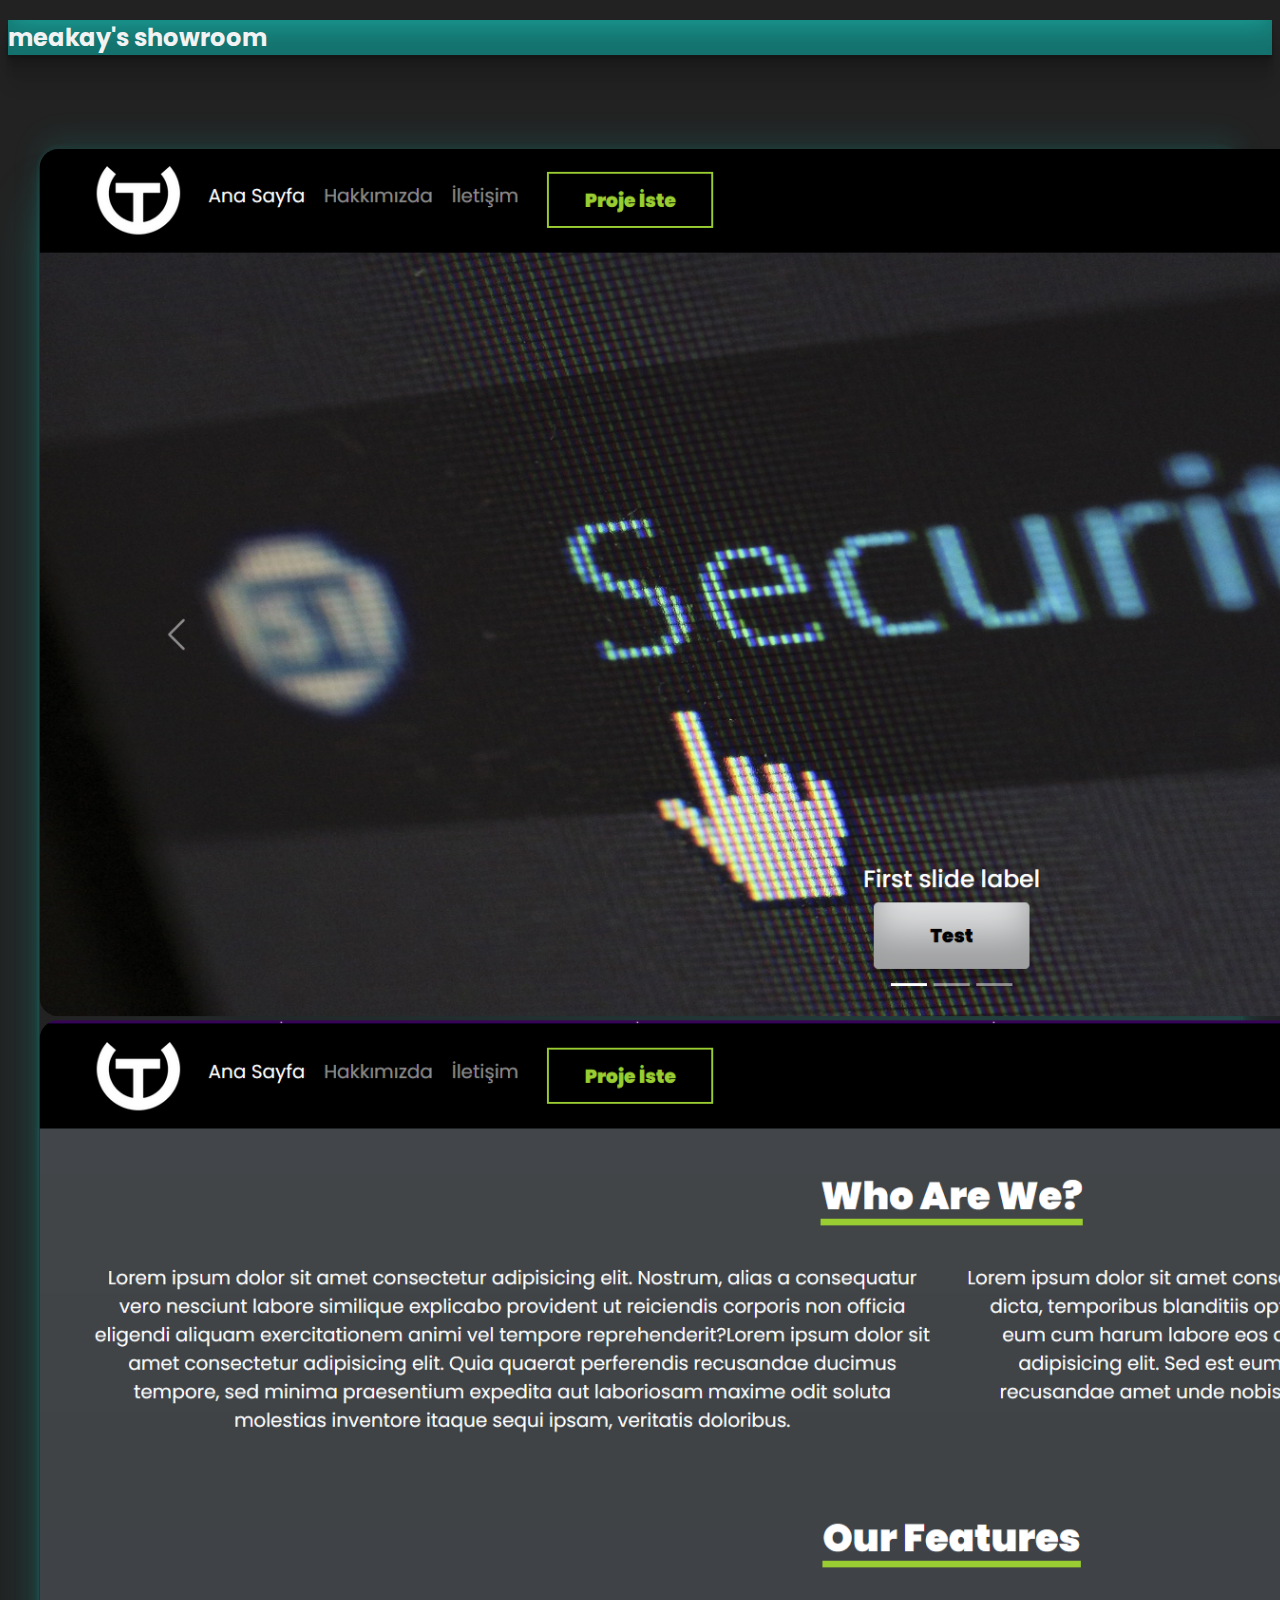
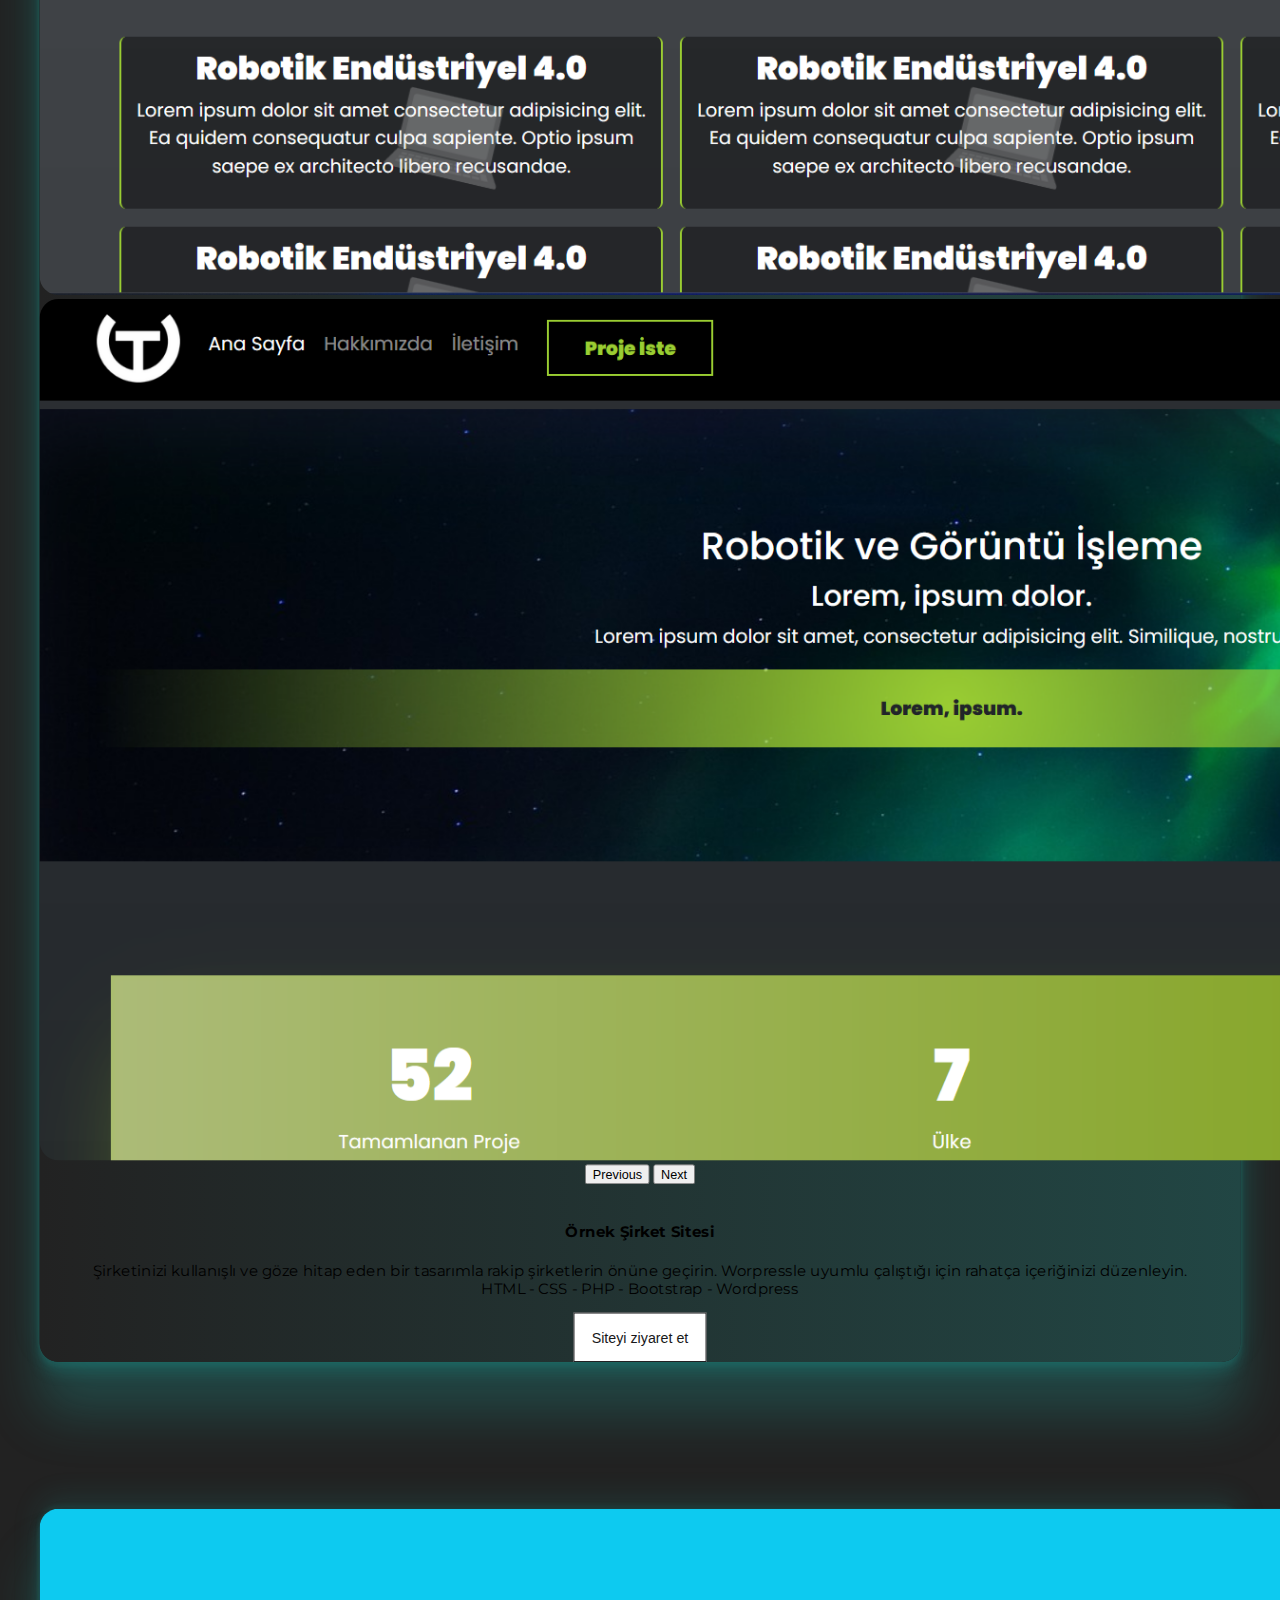
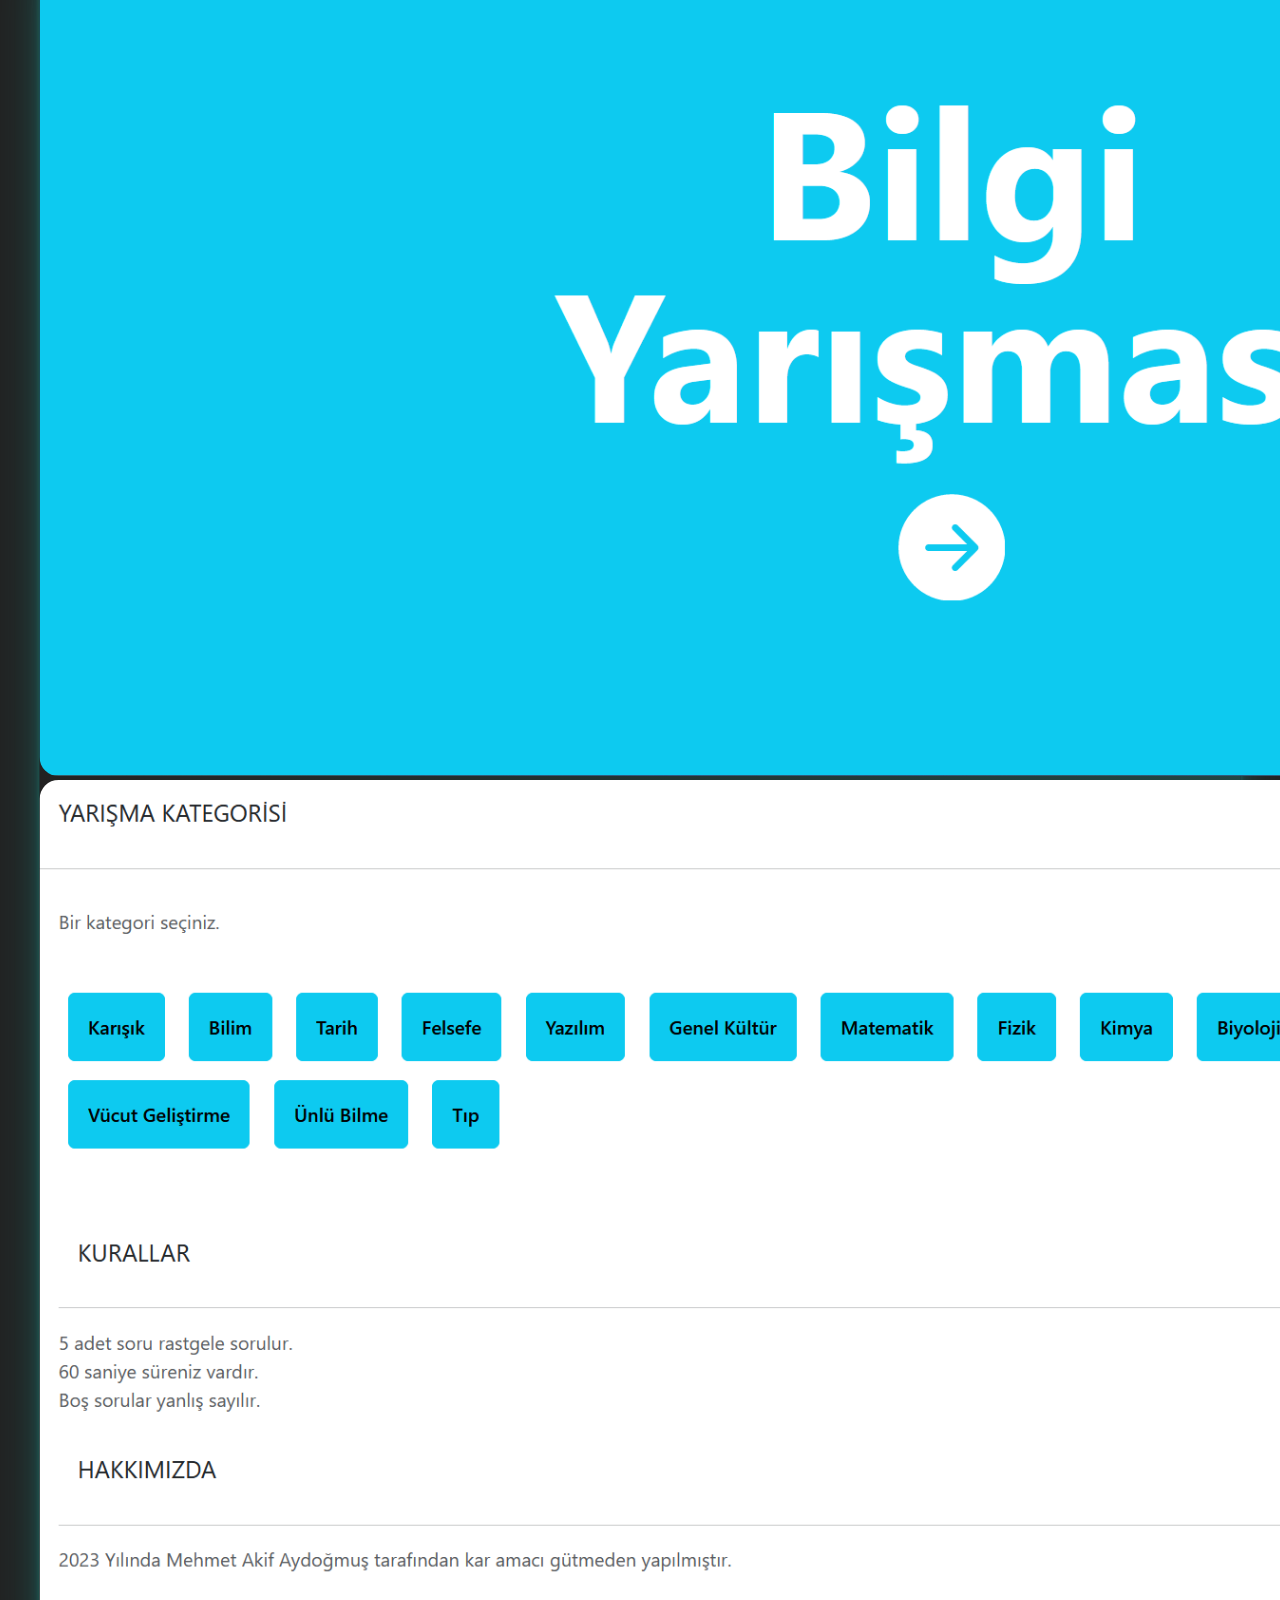
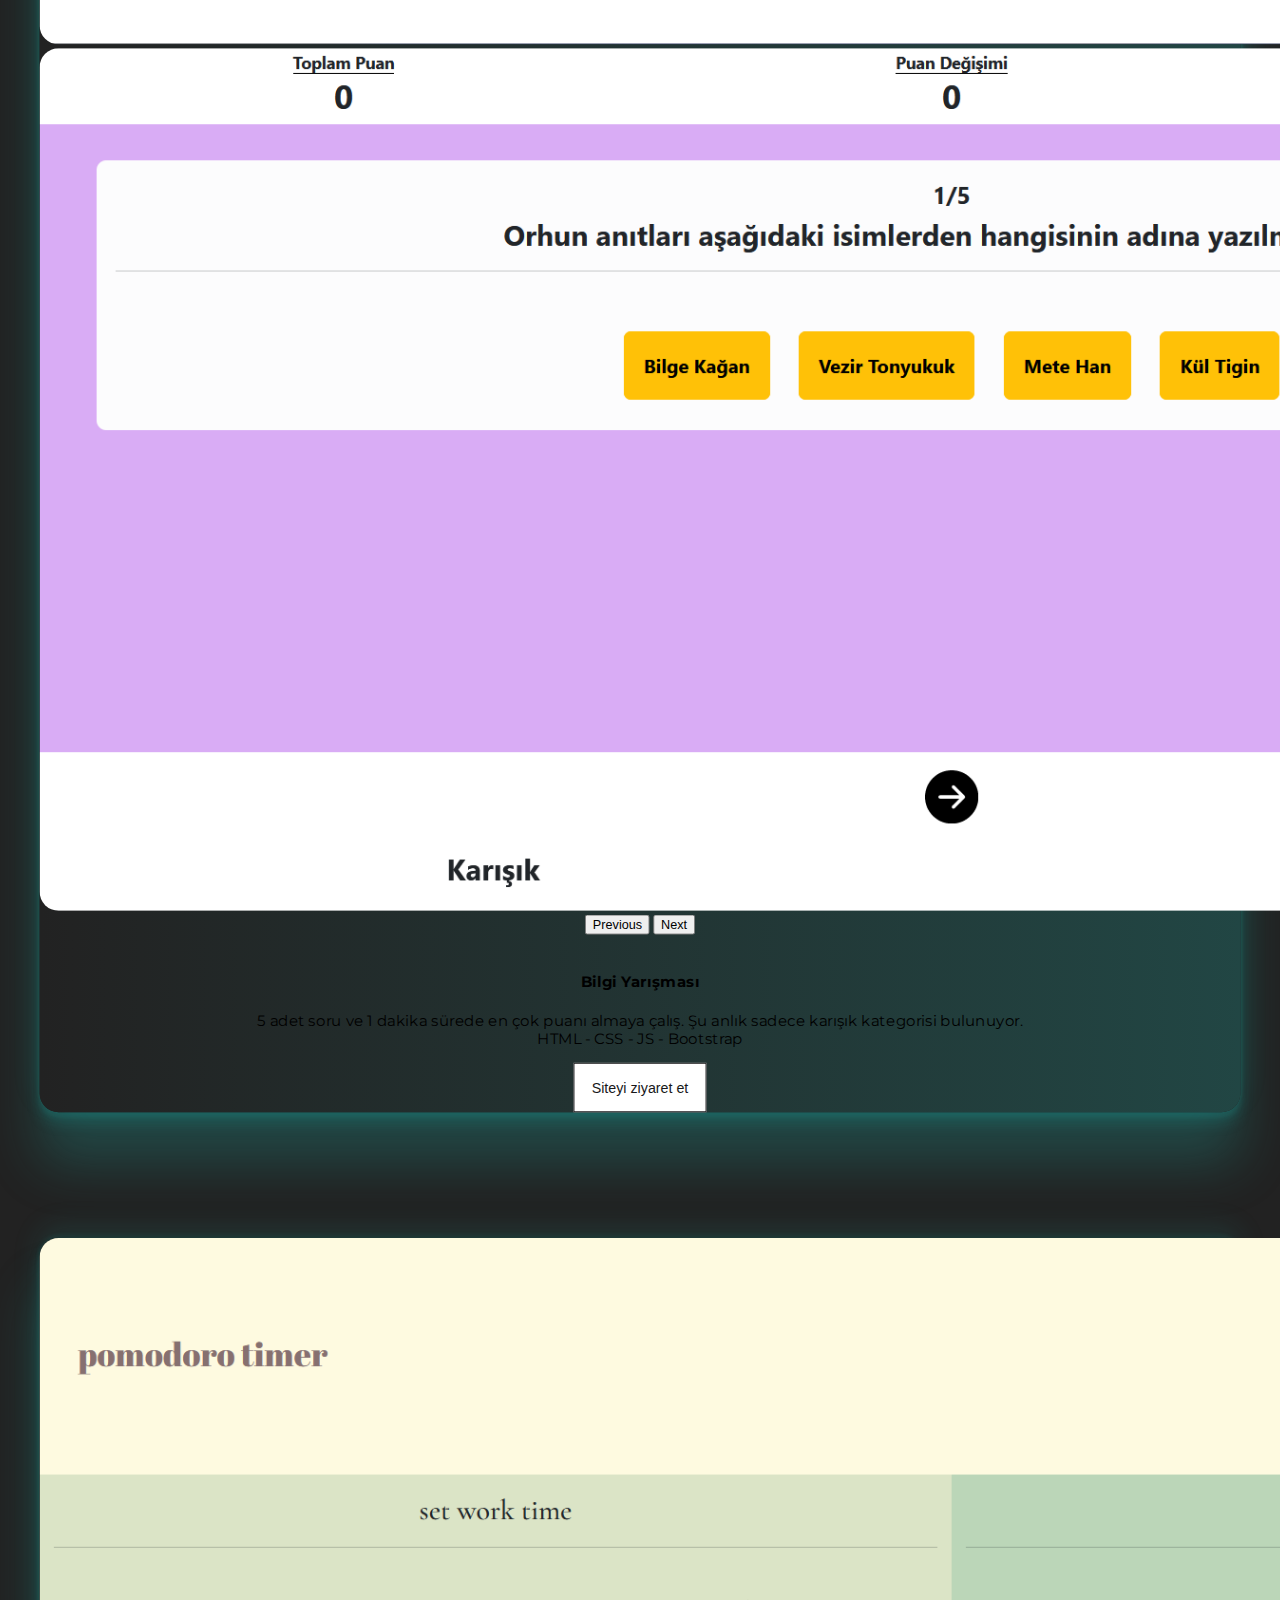
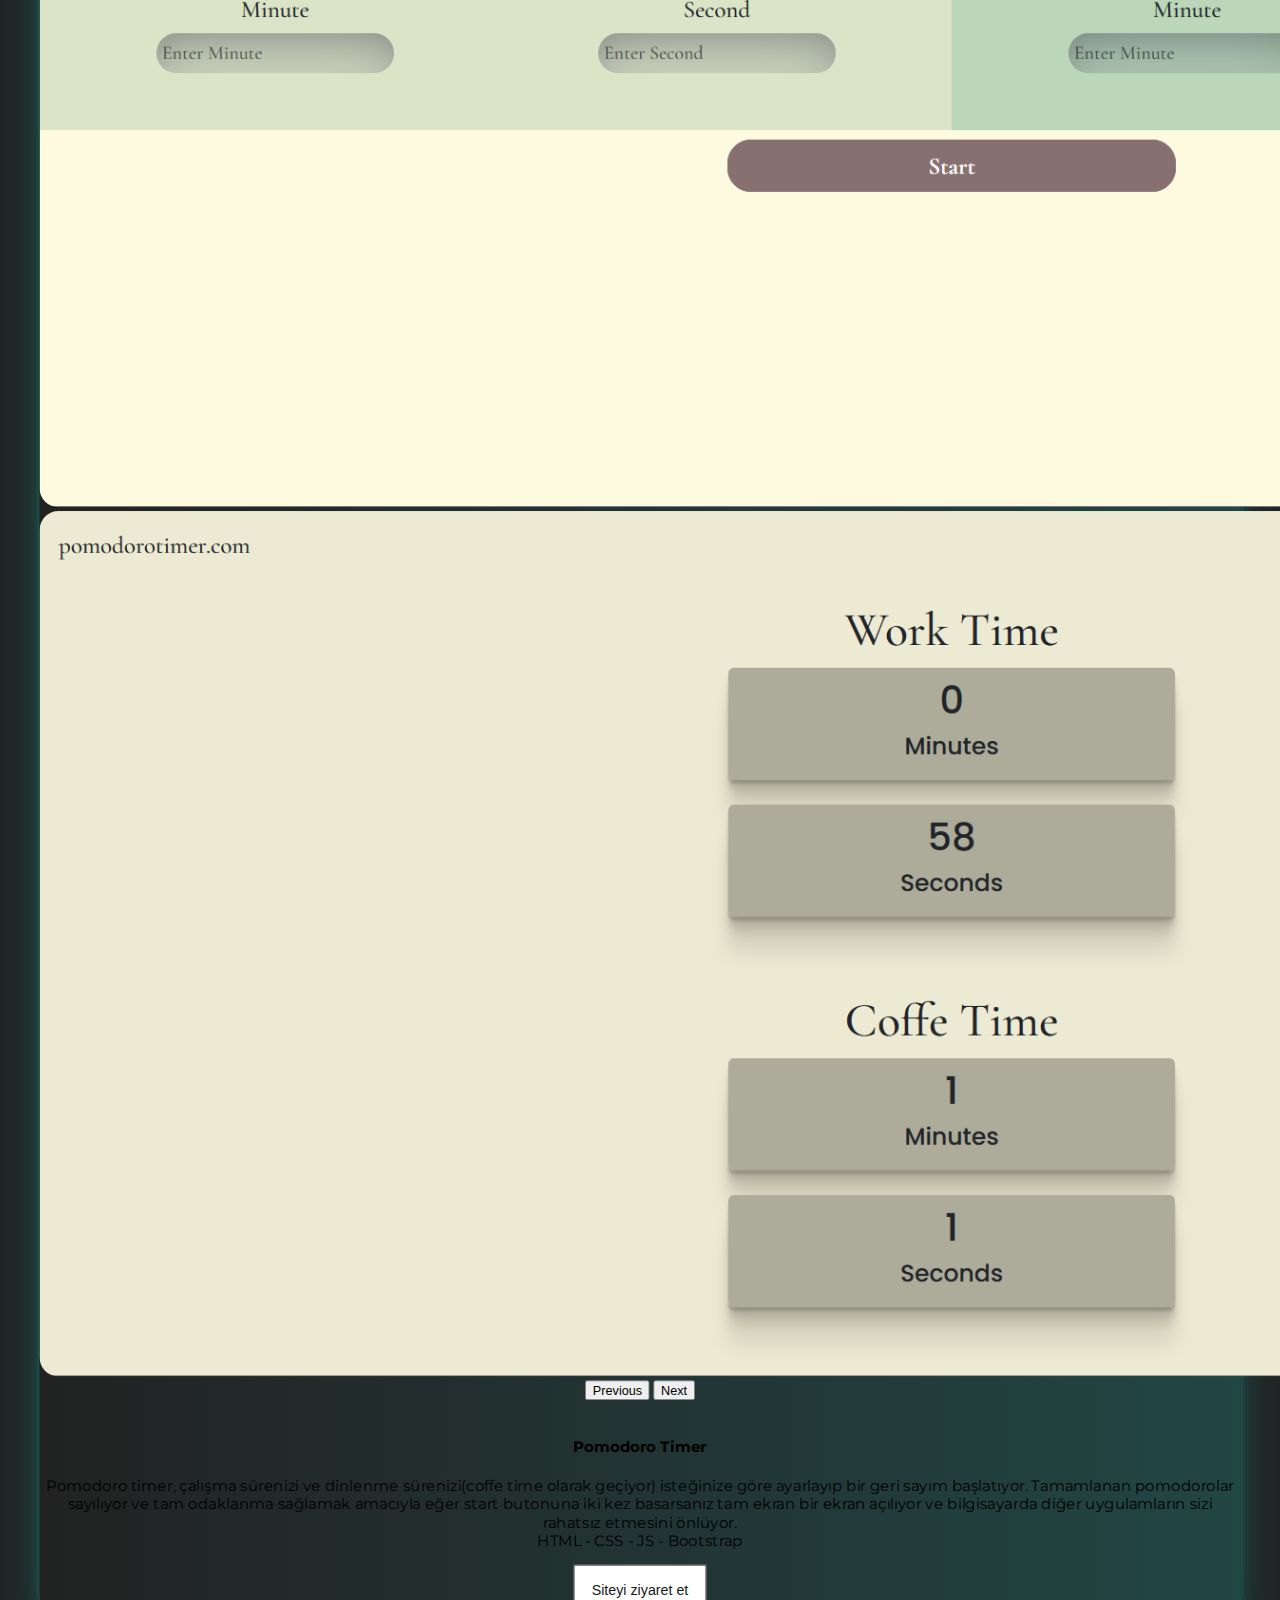
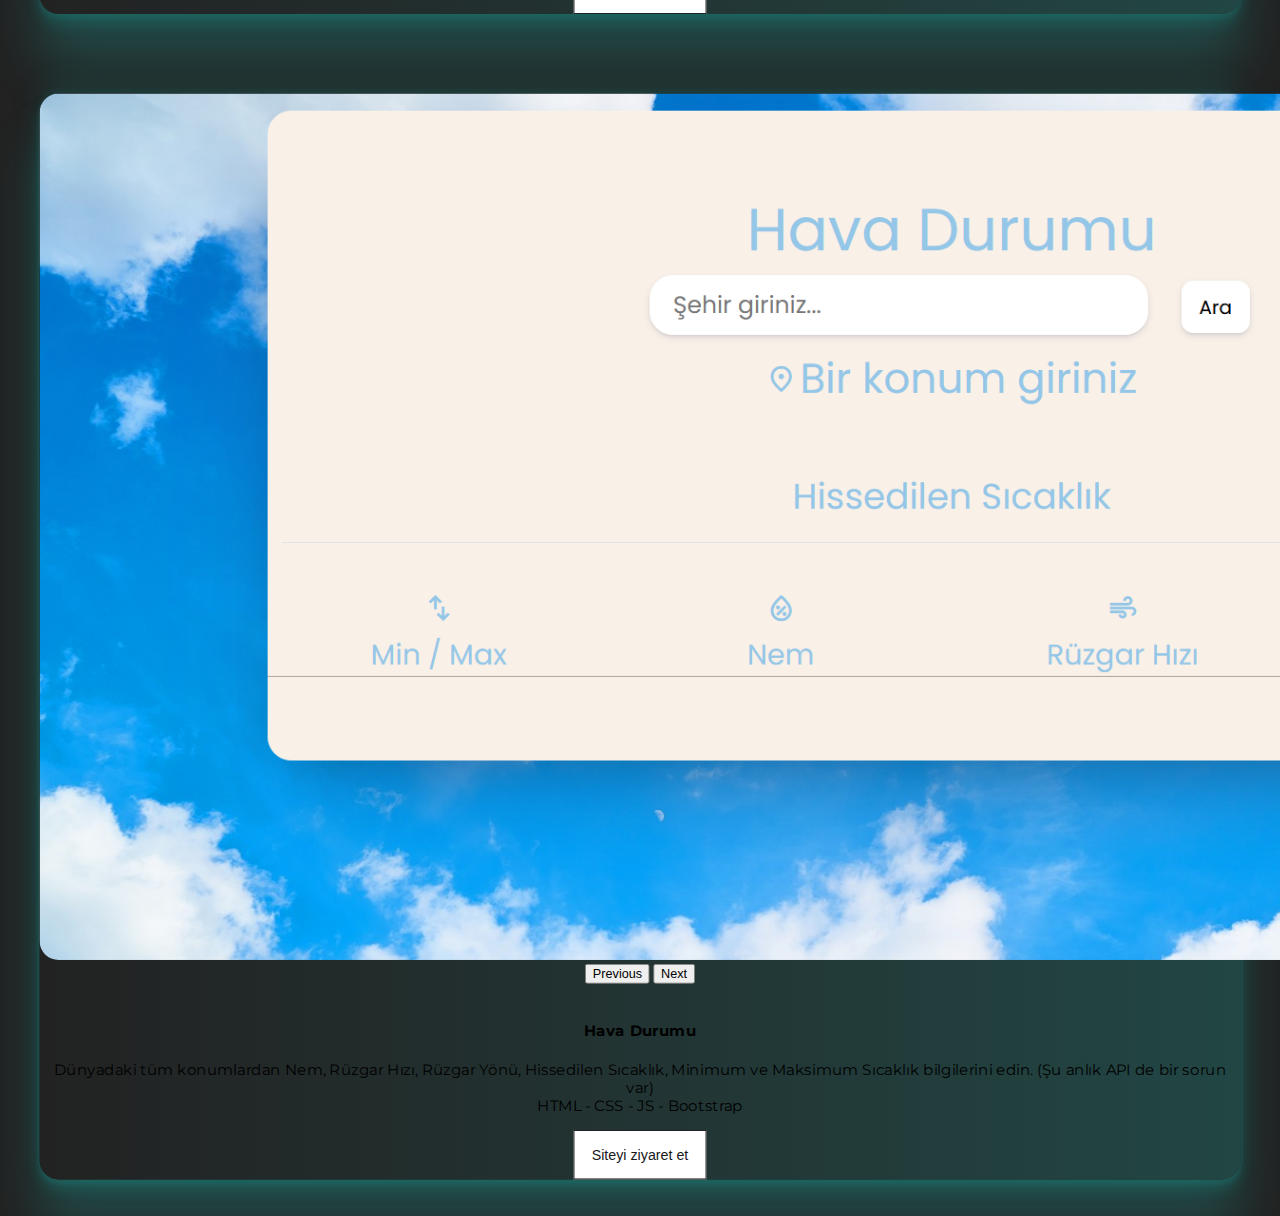
<file: index.html>
<!doctype html>
<html lang="en">
  <head>

    <meta charset="utf-8">
    <meta name="viewport" content="width=device-width, initial-scale=1">

    <link rel="preconnect" href="https://fonts.googleapis.com">
<link rel="preconnect" href="https://fonts.gstatic.com" crossorigin>
<link href="https://fonts.googleapis.com/css2?family=Montserrat:wght@500;800;900&family=Poppins:ital,wght@0,100;0,200;0,300;0,400;0,500;0,600;0,700;0,800;0,900;1,100;1,200;1,300;1,400;1,500;1,600;1,700;1,800;1,900&display=swap" rel="stylesheet">
    <link href="https://cdn.jsdelivr.net/npm/bootstrap@5.0.2/dist/css/bootstrap.min.css" rel="stylesheet" integrity="sha384-EVSTQN3/azprG1Anm3QDgpJLIm9Nao0Yz1ztcQTwFspd3yD65VohhpuuCOmLASjC" crossorigin="anonymous">
    <link rel="stylesheet" href="style.css">
    <title>meakay's showroom</title>
  </head>
  <body>
    
    <nav class="nav p-3 text-center position-sticky sticky-top">
        <div class="container-fluid">
            <div class="col-12">
                <h2 class="fw-bold">meakay's showroom</h2>
            </div>
        </div>
    </nav>
    <center>
        <div class="container-fluid">
            <div class="row m-5 text-white">
                <div class="col-sm-4 bgsea p-3">
                    <div id="carouselExampleControls1" class="carousel slide" data-bs-ride="carousel">
                        <div class="carousel-inner">
                          <div class="carousel-item active">
                            <img src="sirket.png" class="d-block w-100 img-thumbnail" alt="...">
                          </div>
                          <div class="carousel-item">
                            <img src="sirket2.png" class="d-block w-100 img-thumbnail" alt="...">
                          </div>
                          <div class="carousel-item">
                            <img src="sirket3.png" class="d-block w-100 img-thumbnail" alt="...">
                          </div>
                        </div>
                        <button class="carousel-control-prev" type="button" data-bs-target="#carouselExampleControls1" data-bs-slide="prev">
                          <span class="carousel-control-prev-icon" aria-hidden="true"></span>
                          <span class="visually-hidden">Previous</span>
                        </button>
                        <button class="carousel-control-next" type="button" data-bs-target="#carouselExampleControls1" data-bs-slide="next">
                          <span class="carousel-control-next-icon" aria-hidden="true"></span>
                          <span class="visually-hidden">Next</span>
                        </button>
                      </div><br>
                    <h4 class="text-start m-3 fw-bold" >Örnek Şirket Sitesi</h4>
                    <p class="text-start m-3">Şirketinizi kullanışlı ve göze hitap eden bir tasarımla rakip şirketlerin önüne geçirin. Worpressle uyumlu çalıştığı için rahatça içeriğinizi düzenleyin.<br>HTML - CSS - PHP - Bootstrap - Wordpress</p>
                    <button class="button-57 float-start ms-3 rounded-3" role="button" onclick="window.location.href = '/sirketornek/index.html'"><span class="text">Siteyi ziyaret et</span><span>Pişman olmayacaksın :]</span></button>
                </div>
                <div class="col-sm-4 bgsea p-3">
                    <div id="carouselExampleControls2" class="carousel slide" data-bs-ride="carousel">
                        <div class="carousel-inner ">
                          <div class="carousel-item active">
                            <img src="bilgi.png" class="d-block w-100 img-thumbnail" alt="...">
                          </div>
                          <div class="carousel-item">
                            <img src="bilgi2.png" class="d-block w-100 img-thumbnail" alt="...">
                          </div>
                          <div class="carousel-item">
                            <img src="bilgi3.png" class="d-block w-100 img-thumbnail" alt="...">
                          </div>
                        </div>
                        <button class="carousel-control-prev" type="button" data-bs-target="#carouselExampleControls2" data-bs-slide="prev">
                          <span class="carousel-control-prev-icon" aria-hidden="true"></span>
                          <span class="visually-hidden">Previous</span>
                        </button>
                        <button class="carousel-control-next" type="button" data-bs-target="#carouselExampleControls2" data-bs-slide="next">
                          <span class="carousel-control-next-icon" aria-hidden="true"></span>
                          <span class="visually-hidden">Next</span>
                        </button>
                      </div><br>
                    <h4 class="text-start m-3 fw-bold" >Bilgi Yarışması</h4>
                    <p class="text-start m-3">5 adet soru ve 1 dakika sürede en çok puanı almaya çalış. Şu anlık sadece karışık kategorisi bulunuyor. <br> HTML - CSS - JS - Bootstrap</p>
                    <button class="button-57 float-start ms-3 rounded-3" role="button"  onclick="window.location.href = '/yarışms/index.html'"><span class="text">Siteyi ziyaret et</span><span>Pişman olmayacaksın :]</span></button>
                </div>

                <div class="col-sm-4 bgsea p-3">
                    <div id="carouselExampleControls3" class="carousel slide" data-bs-ride="carousel">
                        <div class="carousel-inner">
                          <div class="carousel-item active">
                            <img src="pomo.png" class="d-block w-100 img-thumbnail" alt="...">
                          </div>
                          <div class="carousel-item">
                            <img src="pomo2.png" class="d-block w-100 img-thumbnail" alt="...">
                          </div>
                        </div>
                        <button class="carousel-control-prev" type="button" data-bs-target="#carouselExampleControls3" data-bs-slide="prev">
                          <span class="carousel-control-prev-icon" aria-hidden="true"></span>
                          <span class="visually-hidden">Previous</span>
                        </button>
                        <button class="carousel-control-next" type="button" data-bs-target="#carouselExampleControls3" data-bs-slide="next">
                          <span class="carousel-control-next-icon" aria-hidden="true"></span>
                          <span class="visually-hidden">Next</span>
                        </button>
                      </div><br>
                    <h4 class="text-start m-3 fw-bold" >Pomodoro Timer</h4>
                    <p class="text-start m-3">Pomodoro timer, çalışma sürenizi ve dinlenme sürenizi(coffe time olarak geçiyor) isteğinize göre ayarlayıp bir geri sayım başlatıyor. Tamamlanan pomodorolar sayılıyor ve tam odaklanma sağlamak amacıyla eğer start butonuna iki kez basarsanız tam ekran bir ekran açılıyor ve bilgisayarda diğer uygulamların sizi rahatsız etmesini önlüyor. <br> HTML - CSS - JS - Bootstrap</p>
                    <button class="button-57 float-start ms-3 rounded-3" role="button" onclick="window.location.href = '/pomodorotimer/index.html'"><span class="text">Siteyi ziyaret et</span><span>Pişman olmayacaksın :]</span></button>
                </div>
                <div class="col-sm-4 bgsea p-3">
                    <div id="carouselExampleControls4" class="carousel slide" data-bs-ride="carousel">
                        <div class="carousel-inner">
                          <div class="carousel-item active">
                            <img src="hava.png" class="d-block w-100 img-thumbnail" alt="...">
                          </div>
                        </div>
                        <button class="carousel-control-prev" type="button" data-bs-target="#carouselExampleControls4" data-bs-slide="prev">
                          <span class="carousel-control-prev-icon" aria-hidden="true"></span>
                          <span class="visually-hidden">Previous</span>
                        </button>
                        <button class="carousel-control-next" type="button" data-bs-target="#carouselExampleControls4" data-bs-slide="next">
                          <span class="carousel-control-next-icon" aria-hidden="true"></span>
                          <span class="visually-hidden">Next</span>
                        </button>
                      </div><br>
                    <h4 class="text-start m-3 fw-bold" >Hava Durumu</h4>
                    <p class="text-start m-3">Dünyadaki tüm konumlardan Nem, Rüzgar Hızı, Rüzgar Yönü, Hissedilen Sıcaklık, Minimum ve Maksimum Sıcaklık bilgilerini edin. (Şu anlık API de bir sorun var) <br>HTML - CSS - JS - Bootstrap</p>
                    <button class="button-57 float-start ms-3 rounded-3" role="button" onclick="window.location.href = '/havadurumu/index.html'"><span class="text">Siteyi ziyaret et</span><span>Pişman olmayacaksın :]</span></button>
                </div>


            </div>
        </div>
    </center>
    <script src="https://cdn.jsdelivr.net/npm/bootstrap@5.0.2/dist/js/bootstrap.bundle.min.js" integrity="sha384-MrcW6ZMFYlzcLA8Nl+NtUVF0sA7MsXsP1UyJoMp4YLEuNSfAP+JcXn/tWtIaxVXM" crossorigin="anonymous"></script>
  </body>
</html>
</file>
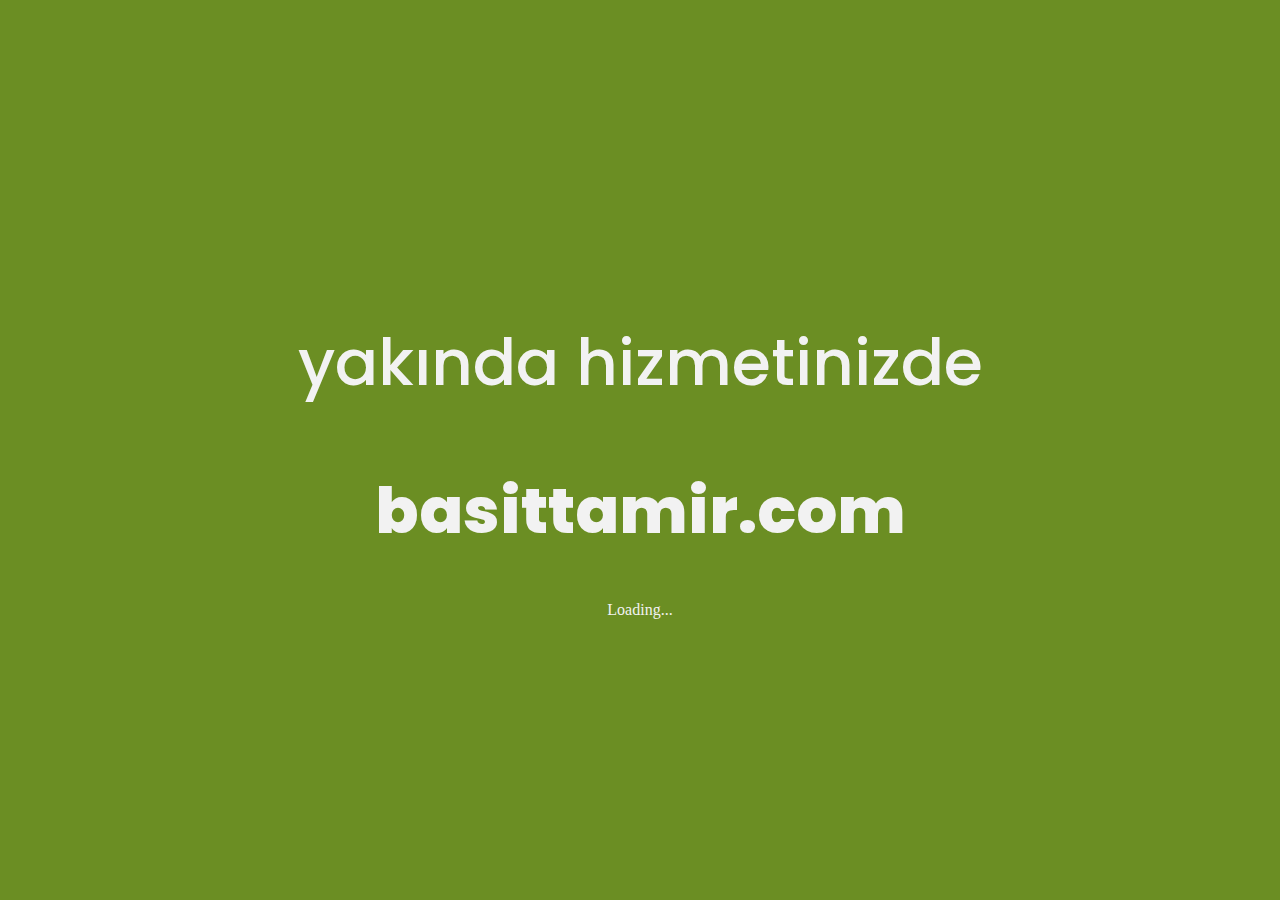
<file: basittamir/index.html>
<!doctype html>
<html lang="en">
  <head>
    <!-- Required meta tags -->
    <meta charset="utf-8">
    <meta name="viewport" content="width=device-width, initial-scale=1">
    <link href="https://cdn.jsdelivr.net/npm/bootstrap@5.0.2/dist/css/bootstrap.min.css" rel="stylesheet" integrity="sha384-EVSTQN3/azprG1Anm3QDgpJLIm9Nao0Yz1ztcQTwFspd3yD65VohhpuuCOmLASjC" crossorigin="anonymous">
<link rel="preconnect" href="https://fonts.googleapis.com">
<link rel="preconnect" href="https://fonts.gstatic.com" crossorigin>
<link href="https://fonts.googleapis.com/css2?family=Poppins:wght@500;800&display=swap" rel="stylesheet">
    <title>basittamir.com</title>
    <style>
        .ort{
            margin-top: 35vh;
        }
        .basittamir{
            font-weight: 800;
            font-family: 'Poppins';
            font-size: 5vw;
        }
        .basittamir:nth-child(1){
            font-weight: 500;
        }
    </style>
  </head>
  <body style="background-color: olivedrab; color: #f2f2f2;">   

    <center>
        <div class="ort">
        <h2 class="basittamir">yakında hizmetinizde</h2>
        <h1 class="basittamir">basittamir.com</h1>
<div class="spinner-border m-5" role="status">
  <span class="visually-hidden">Loading...</span>
</div>
</div>
        </div>
    </center>

    <script src="https://cdn.jsdelivr.net/npm/bootstrap@5.0.2/dist/js/bootstrap.bundle.min.js" integrity="sha384-MrcW6ZMFYlzcLA8Nl+NtUVF0sA7MsXsP1UyJoMp4YLEuNSfAP+JcXn/tWtIaxVXM" crossorigin="anonymous"></script>

  </body>
</html>
</file>
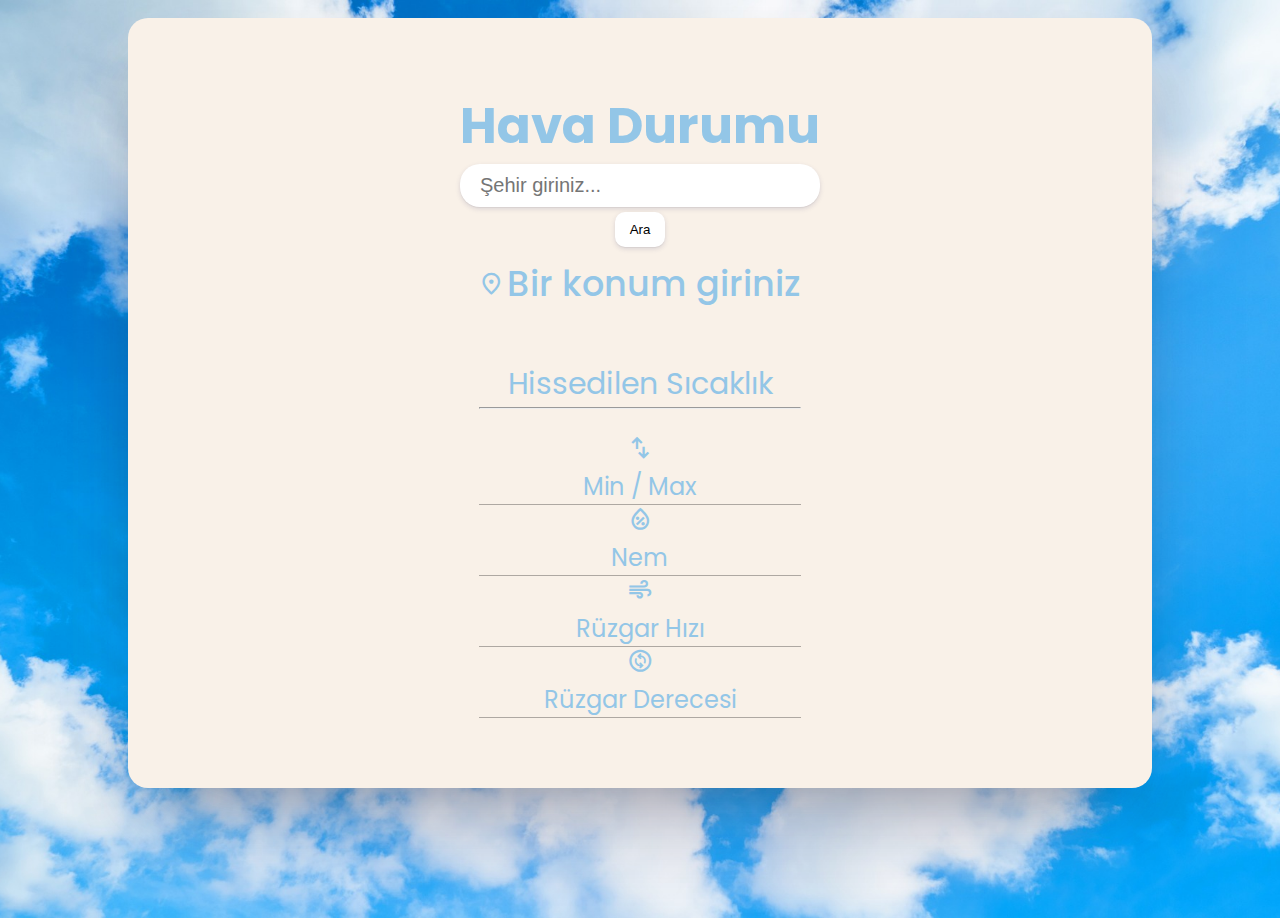
<file: havadurumu/index.html>
<!DOCTYPE html>
<html lang="en">
<head>
    <meta charset="UTF-8">
    <meta http-equiv="X-UA-Compatible" content="IE=edge">
    <meta name="viewport" content="width=device-width, initial-scale=1.0">
    <link rel="stylesheet" href="style.css">
    <link rel="preconnect" href="https://fonts.googleapis.com">
<link rel="preconnect" href="https://fonts.gstatic.com" crossorigin>
<link href="https://fonts.googleapis.com/css2?family=Montserrat&family=Poppins&display=swap" rel="stylesheet">
<link rel="stylesheet" href="https://fonts.googleapis.com/css2?family=Material+Symbols+Outlined:opsz,wght,FILL,GRAD@20..48,100..700,0..1,-50..200" />    
<link rel="stylesheet" href="https://fonts.googleapis.com/css2?family=Material+Symbols+Outlined:opsz,wght,FILL,GRAD@20..48,100..700,0..1,-50..200" />
<link rel="stylesheet" href="https://fonts.googleapis.com/css2?family=Material+Symbols+Outlined:opsz,wght,FILL,GRAD@20..48,100..700,0..1,-50..200" />
<link href="https://cdn.jsdelivr.net/npm/bootstrap@5.0.2/dist/css/bootstrap.min.css" rel="stylesheet" integrity="sha384-EVSTQN3/azprG1Anm3QDgpJLIm9Nao0Yz1ztcQTwFspd3yD65VohhpuuCOmLASjC" crossorigin="anonymous">
<link rel="stylesheet" href="https://fonts.googleapis.com/css2?family=Material+Symbols+Outlined:opsz,wght,FILL,GRAD@20..48,100..700,0..1,-50..200" />
<link rel="stylesheet" href="https://fonts.googleapis.com/css2?family=Material+Symbols+Outlined:opsz,wght,FILL,GRAD@20..48,100..700,0..1,-50..200" />
<link rel="stylesheet" href="https://fonts.googleapis.com/css2?family=Material+Symbols+Outlined:opsz,wght,FILL,GRAD@20..48,100..700,0..1,-50..200" />

<title>fetch api denemeleri</title>
</head>
<body>
    <center>
        <div class="app container w-75">
            <div class="row">
                <div class="header col-12">
                    <h1>Hava Durumu</h1>
                <div class="row">
                    <div class="col-sm-10">
                         <input type="text" id="searchBar" placeholder="Şehir giriniz...">
                    </div>
                    <div class="col-sm-2">
                        <button id="search" onclick="getResult(searchBar.value)">Ara</button>
                    </div>
                    
                </div>
                    
                </div>
            </div>
            
                <div class="content col-12">
                    <div class="row">
                    <div class="col-12">
                        <span class="material-symbols-outlined">
                            location_on
                        </span>
                        <b class="city">Bir konum giriniz</b>
                    </div></div>
                    <div class="row">
                        <div class="desc col-12" style="font-size: 32px;"></div></div>
                    <div class="row">
                    <div class="col-12">
                        <b class="temp"></b>
                    </div></div>
                    <div class="row">
                        <div class="col-12" style="font-size: 30px;">
                            <b class="his" style="font-size: 34px;"></b><br>Hissedilen Sıcaklık
                        </div>
                    </div>

                    <hr><br><div class="row">
                    <div class="col-sm-3" style="font-size: 24px;">
                        <span class="material-symbols-outlined">
                            swap_vert
                        </span>
                        <b class="minmax"></b><br>Min / Max
                    </div>
                    <div class="col-sm-3" style="font-size: 24px;">
                        <span class="material-symbols-outlined">
                            humidity_percentage
                        </span>
                        <b class="humidity"></b><br>Nem
                    </div>
                    <div class="col-sm-3" style="font-size: 24px;">
                        <span class="material-symbols-outlined">
                            air
                        </span>
                        <b class="windspeed"></b><br>Rüzgar Hızı
                    </div>
                    <div class="col-sm-3" style="font-size: 24px;">
                        <span class="material-symbols-outlined">
                            change_circle
                        </span>
                        <b class="winddegree"></b><br>Rüzgar Derecesi
                    </div>
                </div>
                </div>
            
        </div>
    </center>
    <script src="https://cdn.jsdelivr.net/npm/bootstrap@5.0.2/dist/js/bootstrap.bundle.min.js" integrity="sha384-MrcW6ZMFYlzcLA8Nl+NtUVF0sA7MsXsP1UyJoMp4YLEuNSfAP+JcXn/tWtIaxVXM" crossorigin="anonymous"></script>
    <script src="index.js"></script>
</body>
</html>
</file>
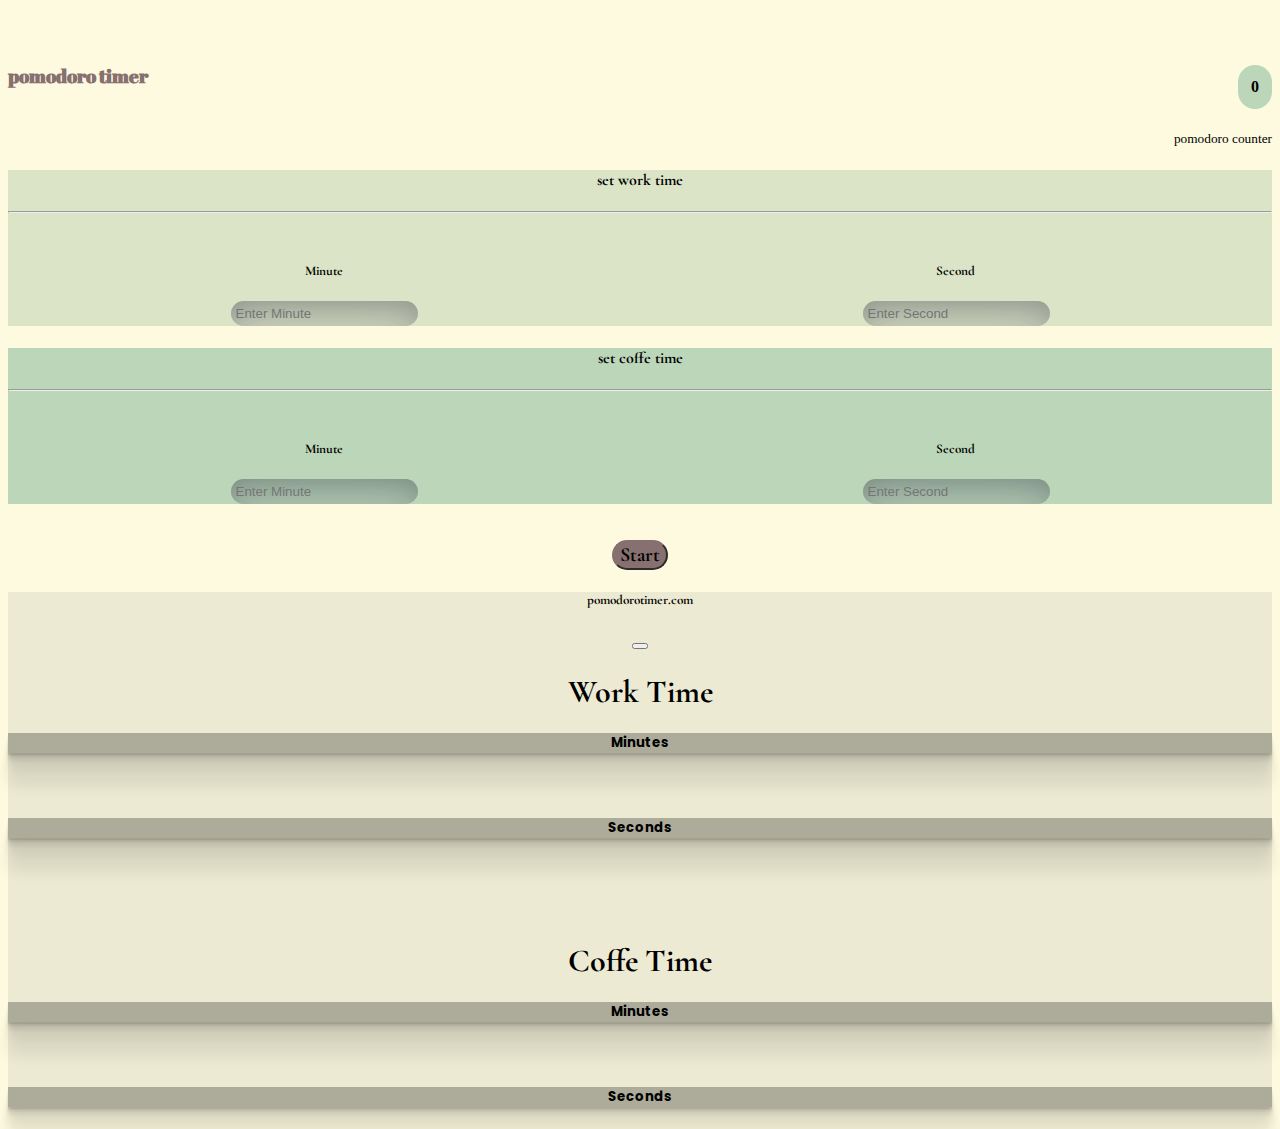
<file: pomodorotimer/index.html>
<!doctype html>
<html lang="tr">
  <head>
    <meta charset="utf-8">
    <meta name="viewport" content="width=device-width, initial-scale=1">

    <link href="https://cdn.jsdelivr.net/npm/bootstrap@5.0.2/dist/css/bootstrap.min.css" rel="stylesheet" integrity="sha384-EVSTQN3/azprG1Anm3QDgpJLIm9Nao0Yz1ztcQTwFspd3yD65VohhpuuCOmLASjC" crossorigin="anonymous">
    <link rel="stylesheet" href="style.css">
    <link rel="preconnect" href="https://fonts.googleapis.com">
<link rel="preconnect" href="https://fonts.gstatic.com" crossorigin>
<link href="https://fonts.googleapis.com/css2?family=Abril+Fatface&display=swap" rel="stylesheet">
<link rel="preconnect" href="https://fonts.googleapis.com">
<link rel="preconnect" href="https://fonts.gstatic.com" crossorigin>
<link href="https://fonts.googleapis.com/css2?family=Cormorant+Garamond:wght@500;700&display=swap" rel="stylesheet">    
<link rel="preconnect" href="https://fonts.googleapis.com">
<link rel="preconnect" href="https://fonts.gstatic.com" crossorigin>
<link href="https://fonts.googleapis.com/css2?family=Yanone+Kaffeesatz:wght@700&display=swap" rel="stylesheet">
<link rel="preconnect" href="https://fonts.googleapis.com">
<link rel="preconnect" href="https://fonts.gstatic.com" crossorigin>
<link href="https://fonts.googleapis.com/css2?family=Poppins:wght@400;500&display=swap" rel="stylesheet">
<title>Pomodoro Timer</title>
  </head>
  <body>
    <br><br>
    <div id="pomodoroCounterDiv" class="m-3">
      <h3 class="m-3 logo">pomodoro timer</h3>
      <h4 id="pomodoroCounter" class="mt-3 ms-3 me-3">0</h4>
    </div>
    <small style="float: right;" class=" ms-3 me-3">pomodoro counter</small>

    <br>
    
        <center>
        <div class="container-fluid mt-3 ">
            <div class="row">
                <div class="col-lg-6 col-sm-12 set">
                    <h4 class="mt-3">set work time</h4>
                    <hr><br>
                    <div class="minandsec">
                        <h5>Minute</h5>
                        <h5>Second</h5>
                    </div>
                    <div class="enter mb-5">
                      <input type="text" id="min" class="input" placeholder="Enter Minute">
                      <input type="text" id="second" class="input" placeholder="Enter Second">
                    </div>
                </div>
                <div class="col-lg-6 col-sm-12 set">
                    <h4 class="mt-3">set coffe time</h4>
                    <hr><br>
                    <div class="minandsec">
                        <h5>Minute</h5>
                        <h5>Second</h5>
                    </div>
                    <div class="enter">
                      <input type="text" id="cmin" class="input" placeholder="Enter Minute">
                      <input type="text" id="csecond" class="input" placeholder="Enter Second">
                    </div>
                </div>
                <br><br>
                <center>
                <button class="btn btn-dark w-25 mt-2" onclick="start()" id="startbutton">Start</button>
              </center>
            </div>
        </div>
    </center>
<center>
<div class="offcanvas offcanvas-bottom h-100" tabindex="-1" id="offcanvasBottom" aria-labelledby="offcanvasBottomLabel">
  <div class="offcanvas-header">
    <h5 class="offcanvas-title" id="offcanvasBottomLabel">pomodorotimer.com</h5>
    <button type="button" class="btn-close text-reset" data-bs-dismiss="offcanvas" aria-label="Close"></button>
  </div>
  <div class="offcanvas-body small">
      <h1>Work Time</h1>
      <div class="w-25 rounded-3 p-2 ct">
      <h2 id="minuteCounter"></h2>
      <h5>Minutes</h5>
      </div><br>
      <div class="w-25 rounded-3 p-2 ct">
      <h2 id='secondCounter'></h2>
      <h5>Seconds</h5>
      </div><br><br><br>
      <h1>Coffe Time</h1>
      <div class="w-25 rounded-3 p-2 ct">
      <h2 id="CoffeMinuteCounter"></h2>
      <h5>Minutes</h5>
      </div>  
      <br>
      <div class="w-25 rounded-3 p-2 ct">
      <h2 id='CoffeSecondCounter'></h2>
      <h5>Seconds</h5>
      </div>
  </div>
</div>
</center>
    <script src="script.js"></script>

    <script src="https://cdn.jsdelivr.net/npm/bootstrap@5.0.2/dist/js/bootstrap.bundle.min.js" integrity="sha384-MrcW6ZMFYlzcLA8Nl+NtUVF0sA7MsXsP1UyJoMp4YLEuNSfAP+JcXn/tWtIaxVXM" crossorigin="anonymous"></script>
  </body>
</html>
</file>
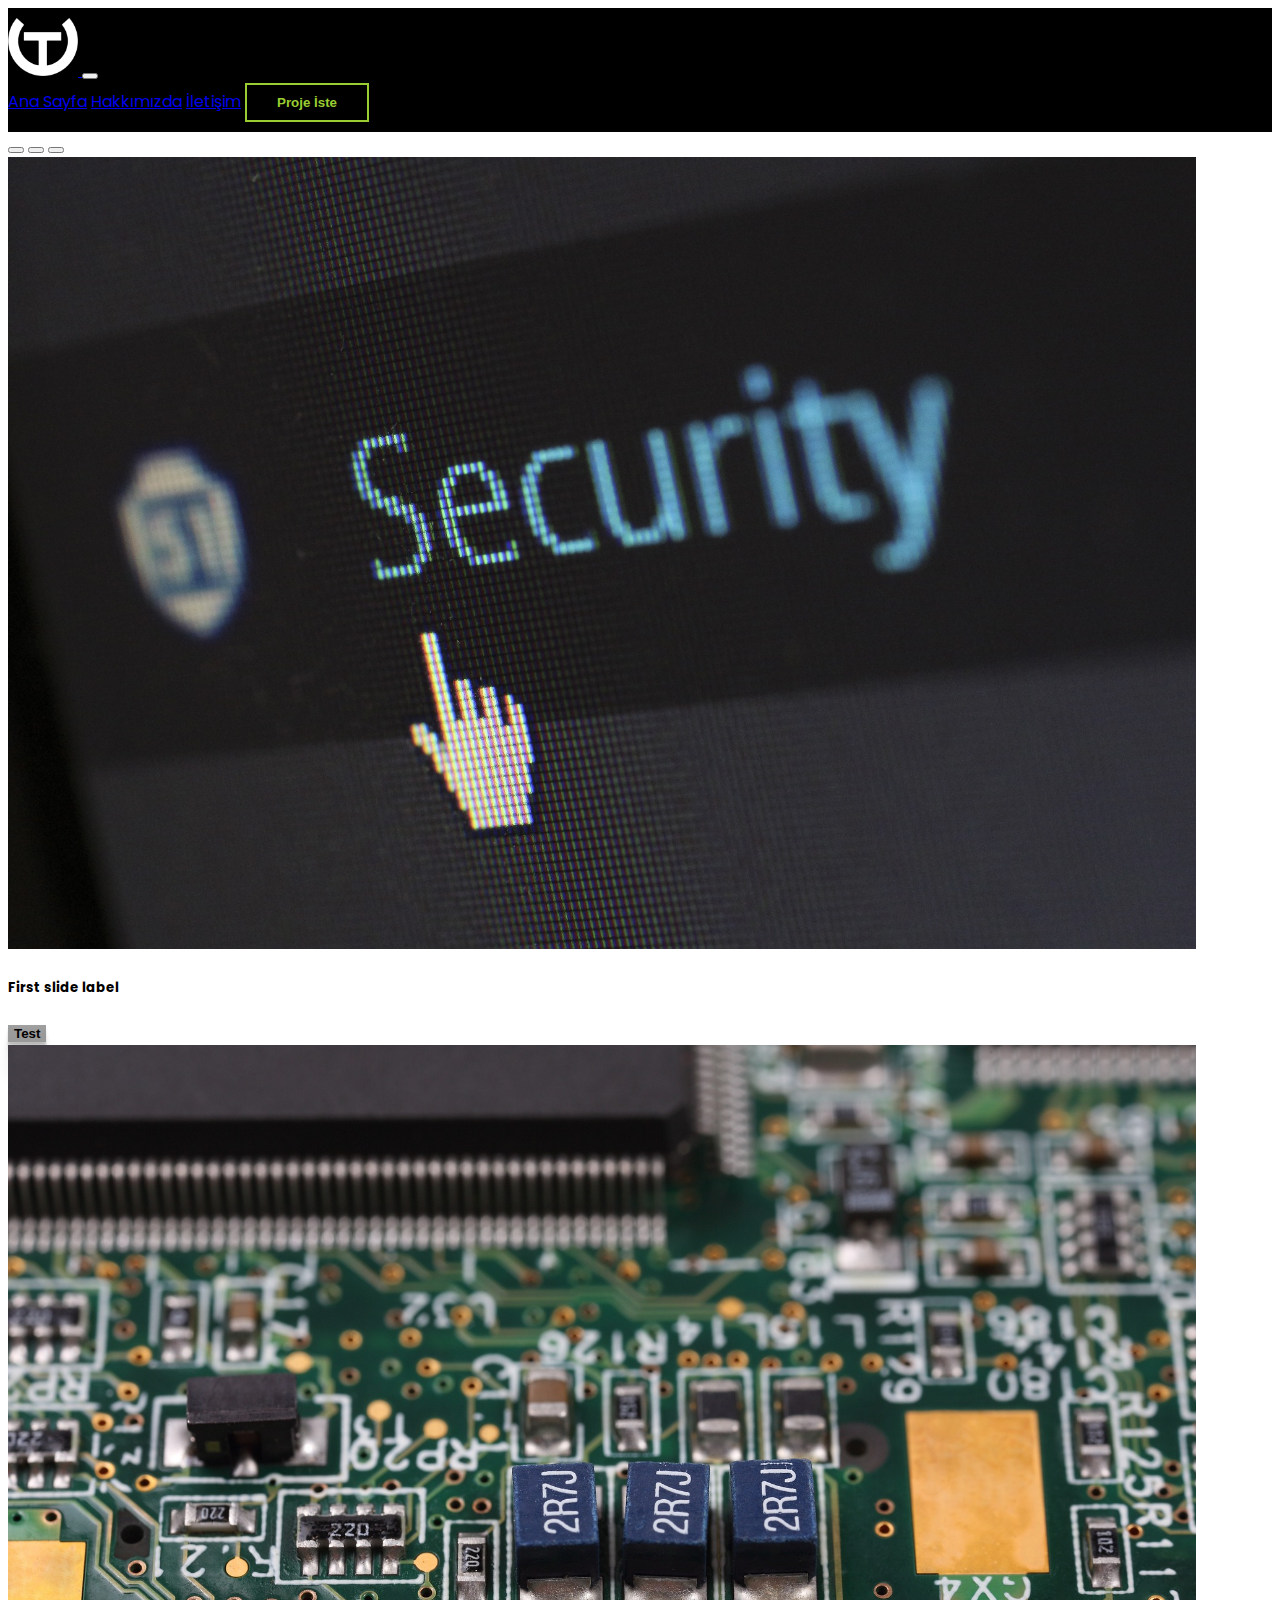
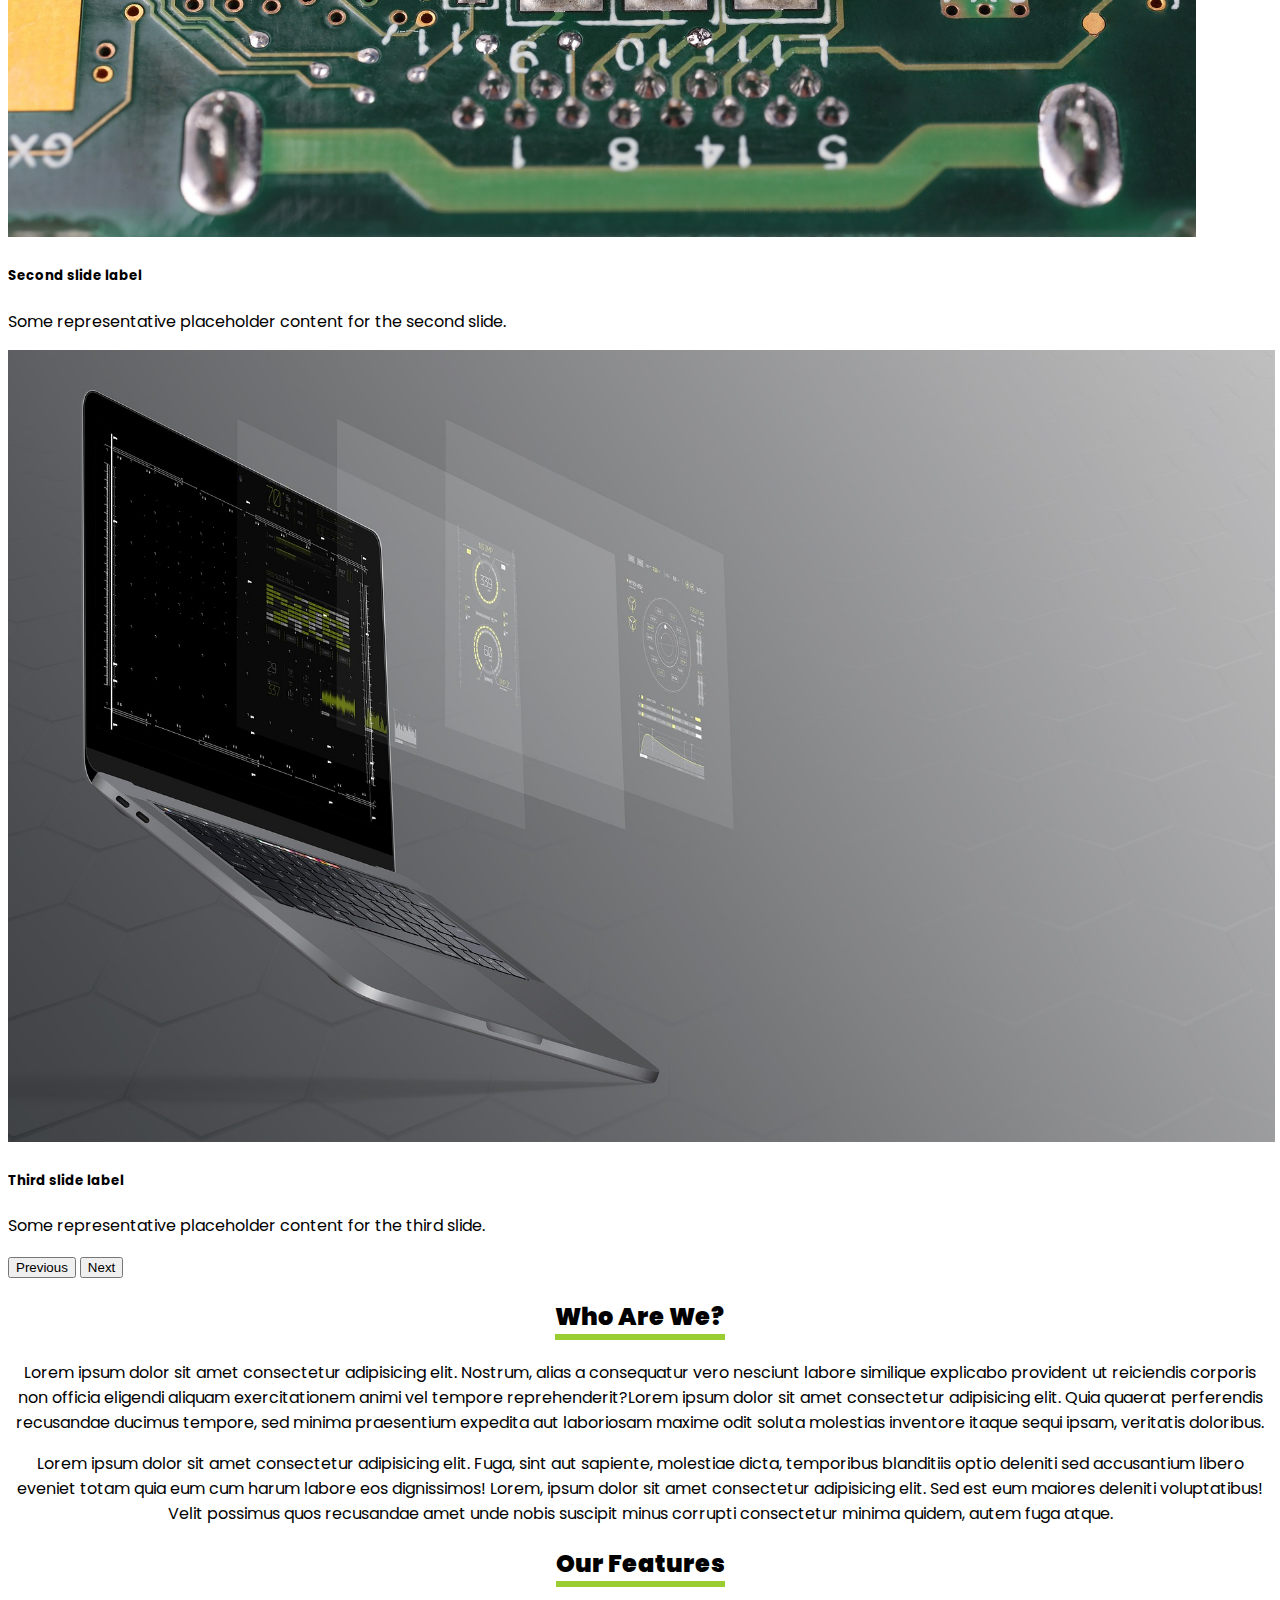
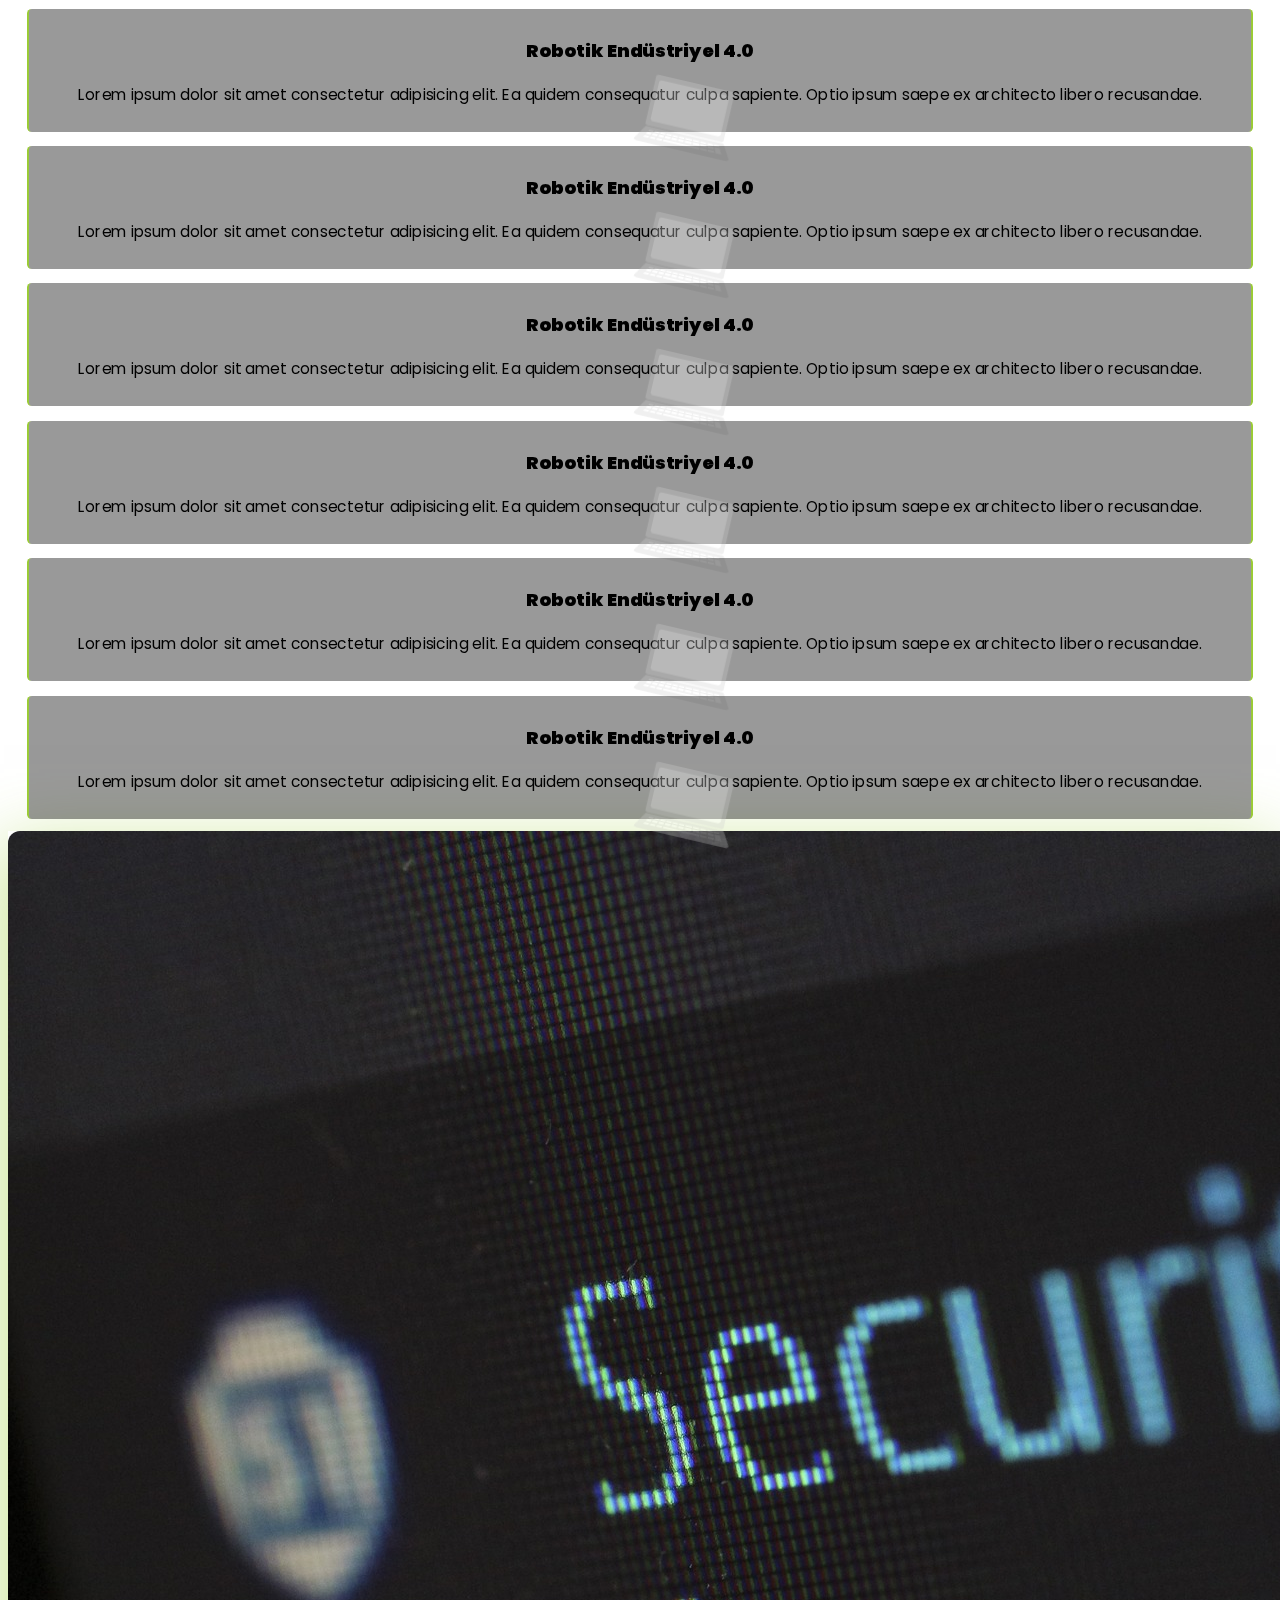
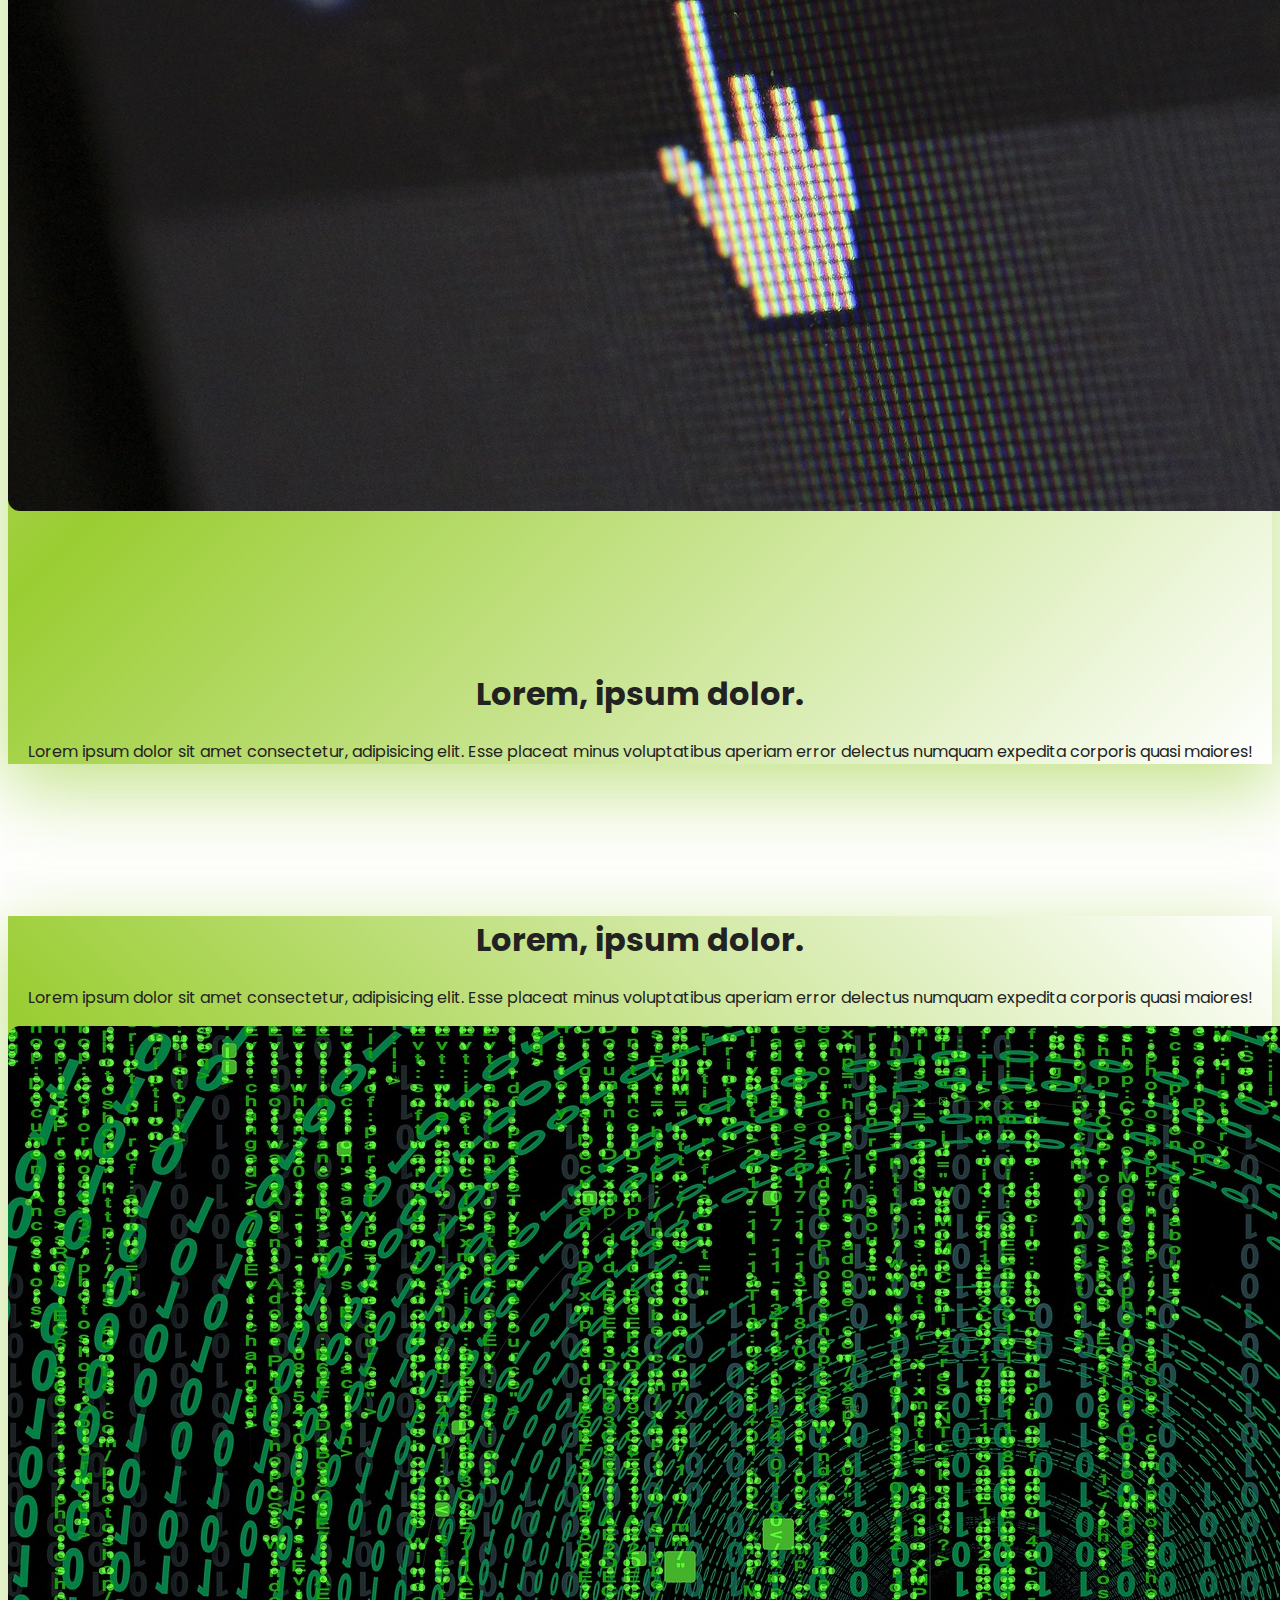
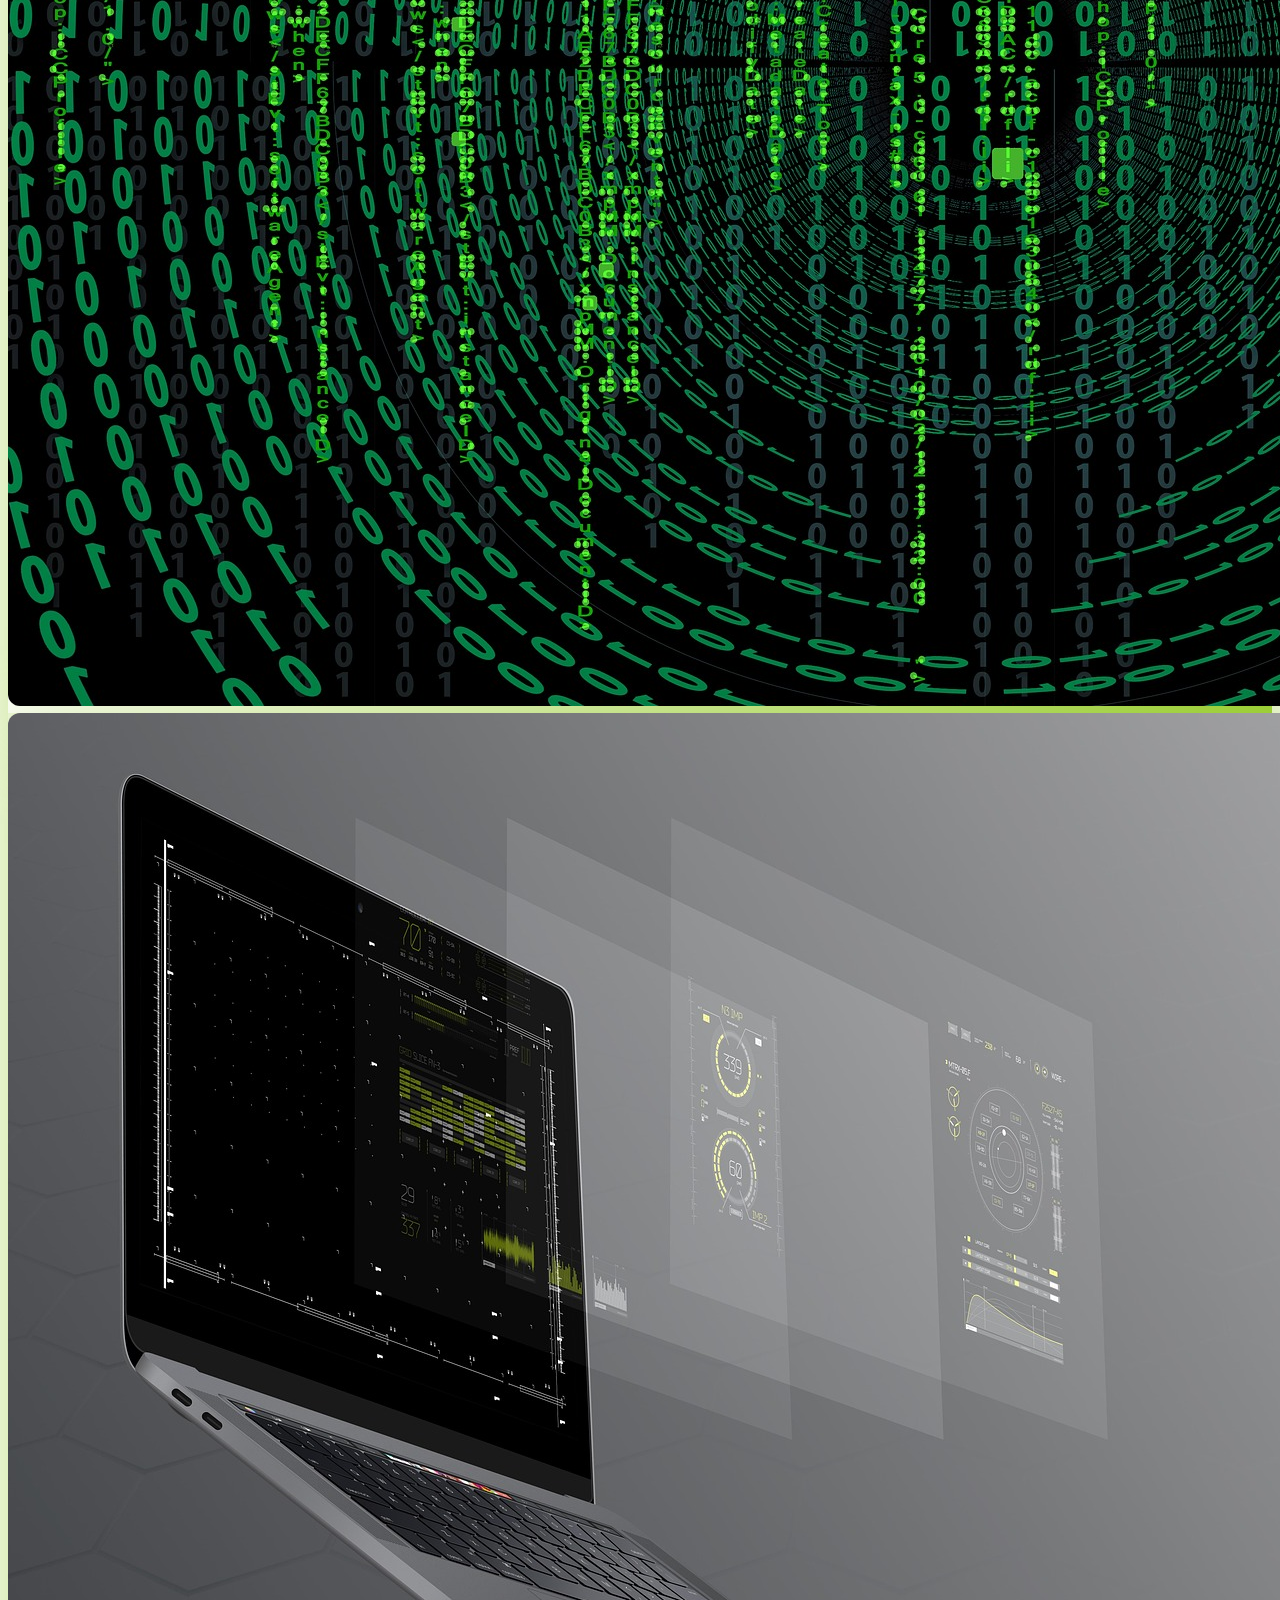
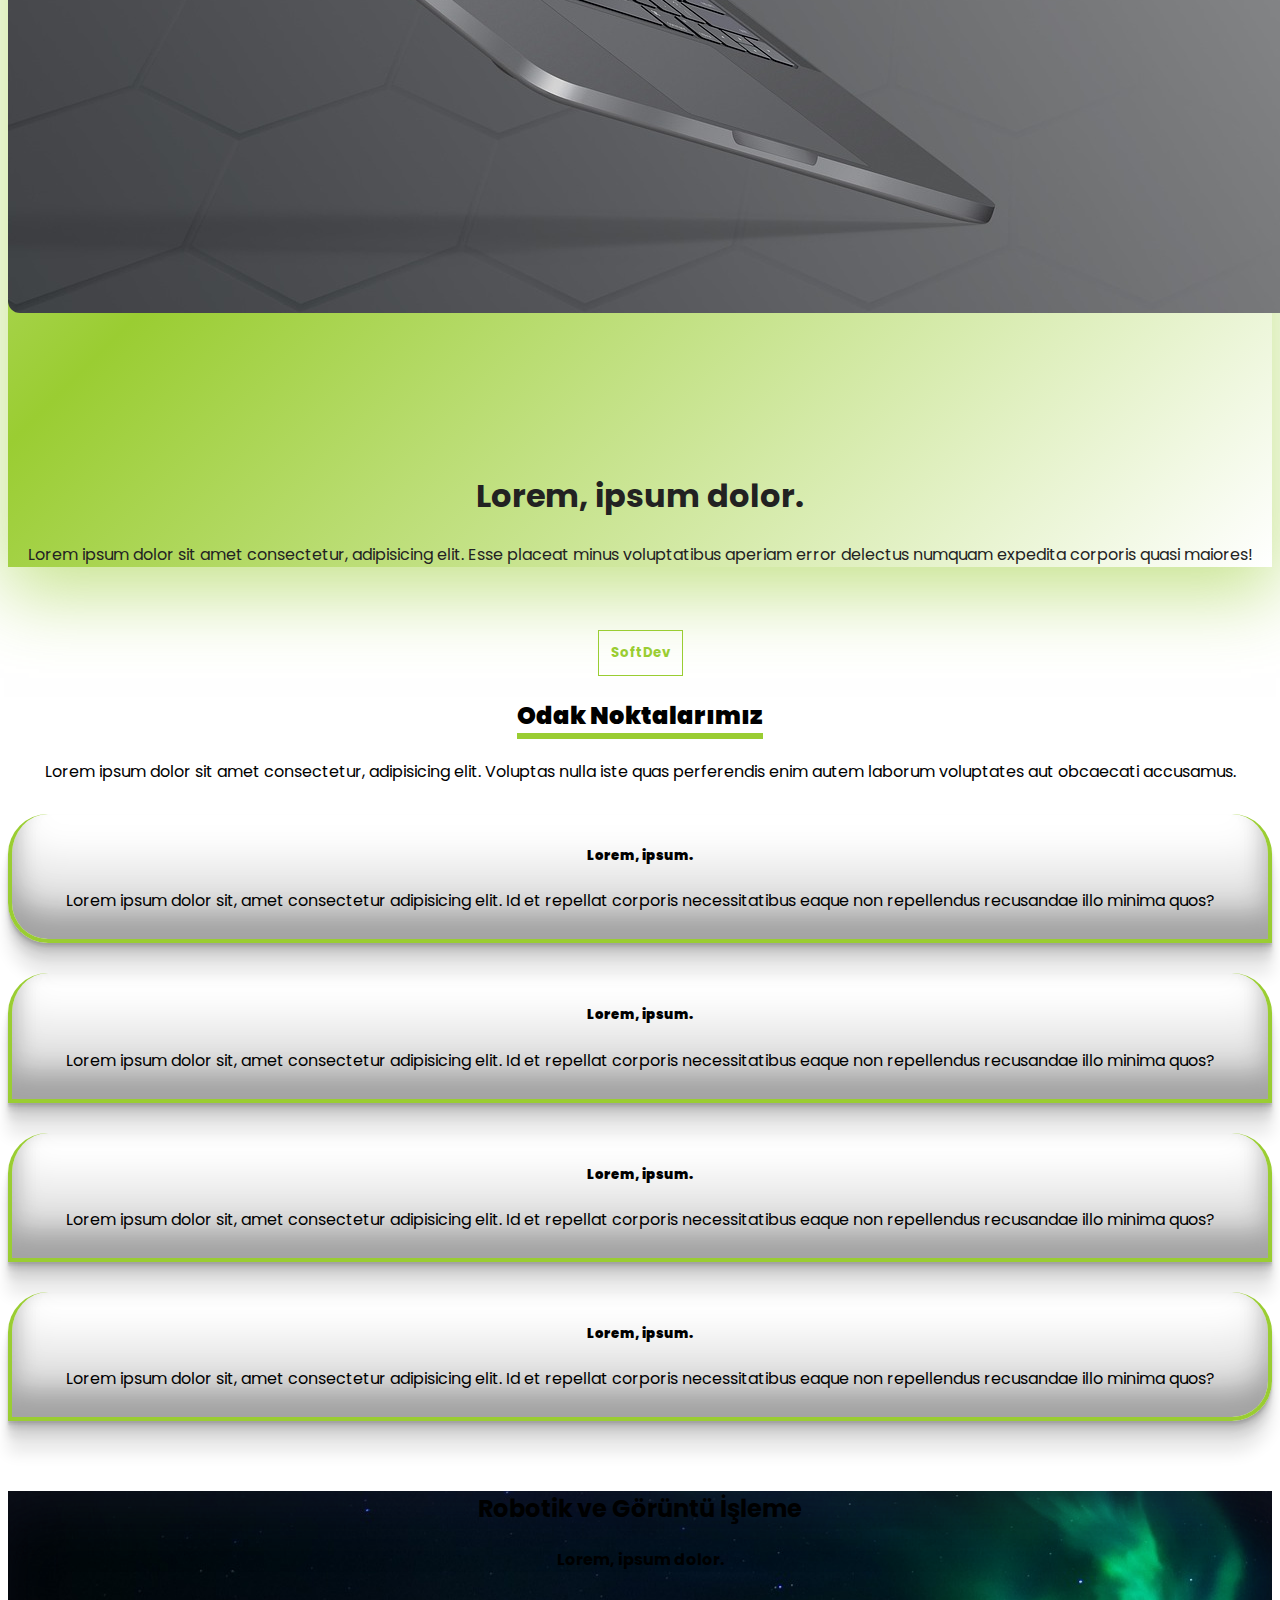
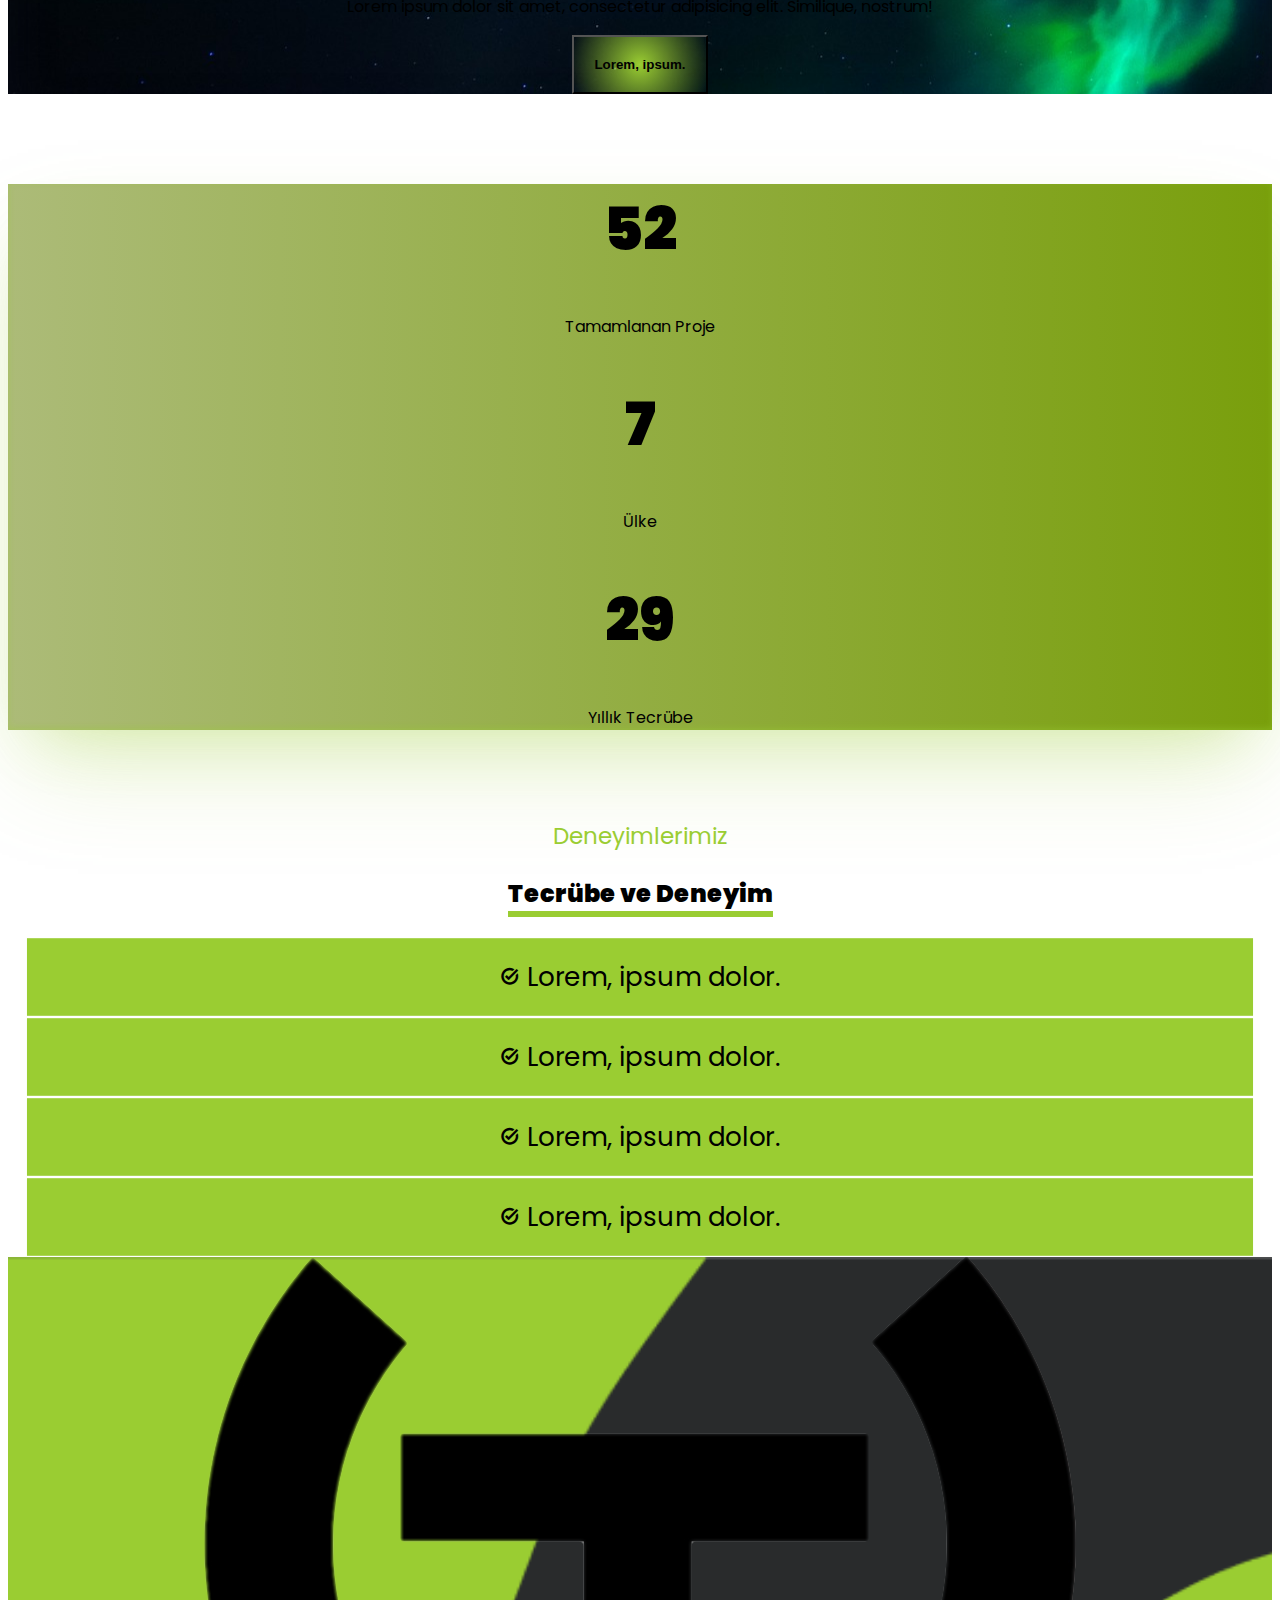
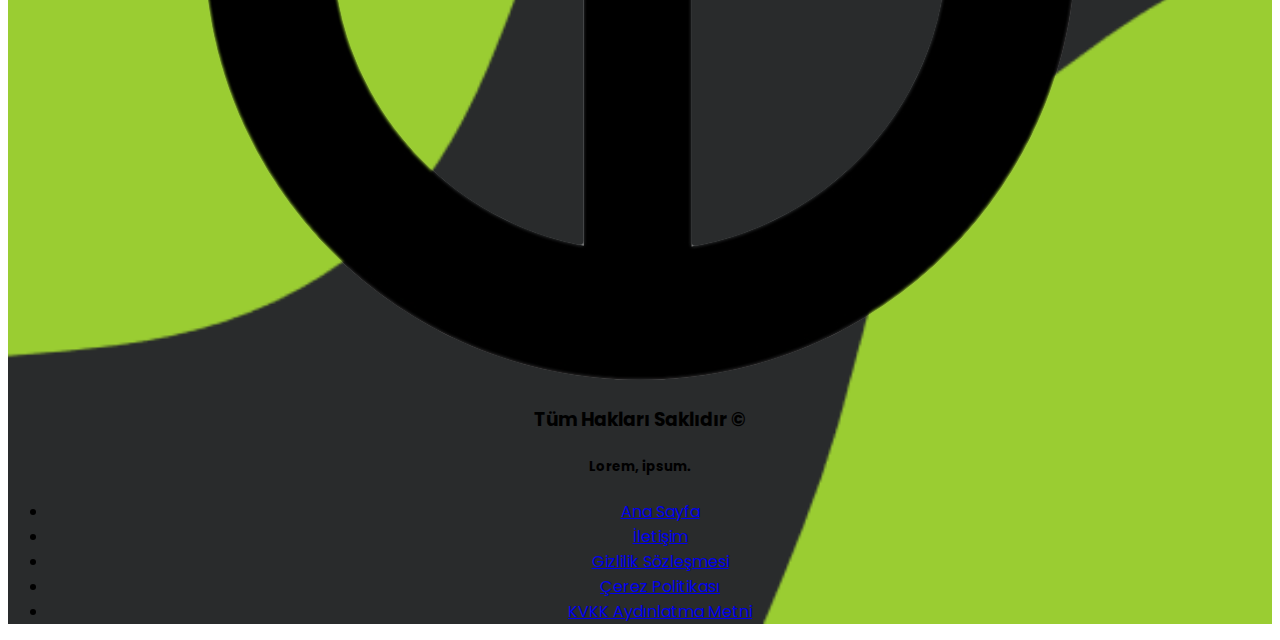
<file: sirketornek/index.html>
<!doctype html>
<html lang="en">
  <head>
    <meta charset="utf-8">
    <meta name="viewport" content="width=device-width, initial-scale=1">

    <link href="https://cdn.jsdelivr.net/npm/bootstrap@5.0.2/dist/css/bootstrap.min.css" rel="stylesheet" integrity="sha384-EVSTQN3/azprG1Anm3QDgpJLIm9Nao0Yz1ztcQTwFspd3yD65VohhpuuCOmLASjC" crossorigin="anonymous">
    <link rel="stylesheet" href="style.css">
    <link rel="stylesheet" href="https://fonts.googleapis.com/css2?family=Material+Symbols+Outlined:opsz,wght,FILL,GRAD@48,400,0,0" />
    <link rel="preconnect" href="https://fonts.googleapis.com">
    <link rel="preconnect" href="https://fonts.gstatic.com" crossorigin>
    <link href="https://fonts.googleapis.com/css2?family=Poppins:ital,wght@0,100;0,200;0,300;0,400;0,500;0,600;0,700;0,800;0,900;1,100;1,200;1,300;1,400;1,500;1,600;1,700;1,800;1,900&display=swap" rel="stylesheet">
    <title>Şirket Örnek Sitesi</title>
  </head>
  <body class="bg-dark text-white">
    <nav class="navbar navbar-expand-md navbar-dark sticky-top w-100 navBar">
        <div class="container-fluid ps-sm-5 pe-sm-5 ps-3 pe-3">
          <a class="navbar-brand" href="#">
            <img src="noname-cutout.png" alt="" width="70">
          </a>
          
          <button class="navbar-toggler" type="button" data-bs-toggle="collapse" data-bs-target="#navbarNavAltMarkup" aria-controls="navbarNavAltMarkup" aria-expanded="false" aria-label="Toggle navigation">
            <span class="navbar-toggler-icon"></span>
          </button>
          <div class="collapse navbar-collapse" id="navbarNavAltMarkup">
            <div class="navbar-nav">
              <a class="nav-link active" aria-current="page" href="#">Ana Sayfa</a>
              <a class="nav-link" href="about.html">Hakkımızda</a>
              <a class="nav-link" href="contact.html">İletişim</a>
              <button class="btn fButton ms-3" type="submit">Proje İste</button>
            </div>
          </div>

        




        </div>
        
      </nav>
    <div id="carouselExampleCaptions" class="carousel slide" data-bs-ride="carousel">
        <div class="carousel-indicators">
          <button type="button" data-bs-target="#carouselExampleCaptions" data-bs-slide-to="0" class="active" aria-current="true" aria-label="Slide 1"></button>
          <button type="button" data-bs-target="#carouselExampleCaptions" data-bs-slide-to="1" aria-label="Slide 2"></button>
          <button type="button" data-bs-target="#carouselExampleCaptions" data-bs-slide-to="2" aria-label="Slide 3"></button>
        </div>
        <div class="carousel-inner">
          <div class="carousel-item active">
            <img src="security-265130_1920.jpg" class="d-block w-100" alt="...">
            <div class="carousel-caption">
              <h5>First slide label</h5>
              <button class="btn btn-light p-3 ps-5 pe-5 cButton">Test</button>
            </div>
          </div>
          <div class="carousel-item">
            <img src="mother-board-5365197_1920.jpg" class="d-block w-100" alt="...">
            <div class="carousel-caption bg-dark">
              <h5>Second slide label</h5>
              <p>Some representative placeholder content for the second slide.</p>
            </div>
          </div>
          <div class="carousel-item">
            <img src="computer-3174729_1920.jpg" class="d-block w-100" alt="...">
            <div class="carousel-caption">
              <h5>Third slide label</h5>
              <p>Some representative placeholder content for the third slide.</p>
            </div>
          </div>
        </div>
        <button class="carousel-control-prev" type="button" data-bs-target="#carouselExampleCaptions" data-bs-slide="prev">
          <span class="carousel-control-prev-icon" aria-hidden="true"></span>
          <span class="visually-hidden">Previous</span>
        </button>
        <button class="carousel-control-next" type="button" data-bs-target="#carouselExampleCaptions" data-bs-slide="next">
          <span class="carousel-control-next-icon" aria-hidden="true"></span>
          <span class="visually-hidden">Next</span>
        </button>
      </div>
      <center>
      <div class="container-fluid bg-gradient">
        <div class="row mb-4">
            <div class="col-12">
                <h2 class="who mt-5" >Who Are We?</h2>
            </div>
        </div>
        <div class="row mt-1 ms-3 me-3">
            <div class="col-sm-6">
                <p>Lorem ipsum dolor sit amet consectetur adipisicing elit. Nostrum, alias a consequatur vero nesciunt labore similique explicabo provident ut reiciendis corporis non officia eligendi aliquam exercitationem animi vel tempore reprehenderit?Lorem ipsum dolor sit amet consectetur adipisicing elit. Quia quaerat perferendis recusandae ducimus tempore, sed minima praesentium expedita aut laboriosam maxime odit soluta molestias inventore itaque sequi ipsam, veritatis doloribus.</p>
            </div>
            <div class="col-sm-6">
                <p>Lorem ipsum dolor sit amet consectetur adipisicing elit. Fuga, sint aut sapiente, molestiae dicta, temporibus blanditiis optio deleniti sed accusantium libero eveniet totam quia eum cum harum labore eos dignissimos! Lorem, ipsum dolor sit amet consectetur adipisicing elit. Sed est eum maiores deleniti voluptatibus! Velit possimus quos recusandae amet unde nobis suscipit minus corrupti consectetur minima quidem, autem fuga atque.</p>
            </div>
        </div>
        <div class="row mt-1 ms-3 me-3">
            <div class="col-12">
                <h2 class="who mt-5">Our Features</h2>
            </div>
        </div>
        <div class="row m-5">
            <div class="col-md-4 col-sm-12 features">
                <h3>Robotik Endüstriyel 4.0</h3>
                <img src="computer-2023252_640.png" alt="" class="backimg">
                <p>Lorem ipsum dolor sit amet consectetur adipisicing elit. Ea quidem consequatur culpa sapiente. Optio ipsum saepe ex architecto libero recusandae.</p>
            </div>
            <div class="col-md-4 col-sm-12 features">
                <h3>Robotik Endüstriyel 4.0</h3>
                <img src="computer-2023252_640.png" alt="" class="backimg">
                <p>Lorem ipsum dolor sit amet consectetur adipisicing elit. Ea quidem consequatur culpa sapiente. Optio ipsum saepe ex architecto libero recusandae.</p>
            </div>
            <div class="col-md-4 col-sm-12 features">
                <h3>Robotik Endüstriyel 4.0</h3>
                <img src="computer-2023252_640.png" alt="" class="backimg">
                <p>Lorem ipsum dolor sit amet consectetur adipisicing elit. Ea quidem consequatur culpa sapiente. Optio ipsum saepe ex architecto libero recusandae.</p>
            </div>
            <div class="col-md-4 col-sm-12 features">
                <h3>Robotik Endüstriyel 4.0</h3>
                <img src="computer-2023252_640.png" alt="" class="backimg">
                <p>Lorem ipsum dolor sit amet consectetur adipisicing elit. Ea quidem consequatur culpa sapiente. Optio ipsum saepe ex architecto libero recusandae.</p>
            </div>
            <div class="col-md-4 col-sm-12 features">
                <h3>Robotik Endüstriyel 4.0</h3>
                <img src="computer-2023252_640.png" alt="" class="backimg">
                <p>Lorem ipsum dolor sit amet consectetur adipisicing elit. Ea quidem consequatur culpa sapiente. Optio ipsum saepe ex architecto libero recusandae.</p>
            </div>
            <div class="col-md-4 col-sm-12 features">
                <h3>Robotik Endüstriyel 4.0</h3>
                <img src="computer-2023252_640.png" alt="" class="backimg">
                <p>Lorem ipsum dolor sit amet consectetur adipisicing elit. Ea quidem consequatur culpa sapiente. Optio ipsum saepe ex architecto libero recusandae.</p>
            </div>
        </div>
        <div class="row m-5 backgroundimg p-3 rounded-3 w-75">
            <div class="col-sm-6 mt-3">
              <img src="security-265130_1920.jpg" class="img-thumbnail" alt="">
            </div>
            <div class="col-sm-6" style="margin-top: 12%;">
              <h1 class="text-start fw-bolder">Lorem, ipsum dolor.</h1>
              <p class="text-start"> Lorem ipsum dolor sit amet consectetur, adipisicing elit. Esse placeat minus voluptatibus aperiam error delectus numquam expedita corporis quasi maiores!</p>
            </div>
        </div>
        <div class="row m-5 backgroundimg2 p-3 rounded-3 w-75">
          <div class="col-sm-6 text-end" style="margin-top: 12%;">
            <h1 class="fw-bolder">Lorem, ipsum dolor.</h1>
            <p class=""> Lorem ipsum dolor sit amet consectetur, adipisicing elit. Esse placeat minus voluptatibus aperiam error delectus numquam expedita corporis quasi maiores!</p>
          </div>
          <div class="col-sm-6 mt-3">
            <img src="matrix-2953869_1920.jpg" class="img-thumbnail" alt="">
          </div> 

      </div>
      <div class="row m-5 backgroundimg p-3 rounded-3 w-75 mb-5">
        <div class="col-sm-6 mt-3">
          <img src="computer-3174729_1920.jpg" class="img-thumbnail" alt="">
        </div>
        <div class="col-sm-6" style="margin-top: 12%;">
          <h1 class="text-start fw-bolder">Lorem, ipsum dolor.</h1>
          <p class="text-start"> Lorem ipsum dolor sit amet consectetur, adipisicing elit. Esse placeat minus voluptatibus aperiam error delectus numquam expedita corporis quasi maiores!</p>
        </div>
    </div><br>
    <div class="row mt-5">
      <div class="col-12">
        <h5 style="color: yellowgreen; border: 1px solid yellowgreen; width: max-content; padding: 12px;">SoftDev</h5>
        <h2 class="who">Odak Noktalarımız</h2>
        <p>Lorem ipsum dolor sit amet consectetur, adipisicing elit. Voluptas nulla iste quas perferendis enim autem laborum voluptates aut obcaecati accusamus.</p>
      </div>
    </div>
    <div class="row mt-5 m-5">
      <div class="col-lg-3 col-sm-12 focus">
        <h5>Lorem, ipsum.</h5>
        <p>Lorem ipsum dolor sit, amet consectetur adipisicing elit. Id et repellat corporis necessitatibus eaque non repellendus recusandae illo minima quos?</p>
      </div>
      <div class="col-lg-3 col-sm-12 focus">
        <h5>Lorem, ipsum.</h5>
        <p>Lorem ipsum dolor sit, amet consectetur adipisicing elit. Id et repellat corporis necessitatibus eaque non repellendus recusandae illo minima quos?</p>
      </div>
      <div class="col-lg-3 col-sm-12 focus">
        <h5>Lorem, ipsum.</h5>
        <p>Lorem ipsum dolor sit, amet consectetur adipisicing elit. Id et repellat corporis necessitatibus eaque non repellendus recusandae illo minima quos?</p>
      </div>
      <div class="col-lg-3 col-sm-12 focus">
        <h5>Lorem, ipsum.</h5>
        <p>Lorem ipsum dolor sit, amet consectetur adipisicing elit. Id et repellat corporis necessitatibus eaque non repellendus recusandae illo minima quos?</p>
      </div>
    </div><br><br>
    <div class="row position-relative cover p-5 mt-5">
      <h2 class="mt-5">Robotik ve Görüntü İşleme</h2>
      <h4>Lorem, ipsum dolor.</h4>
      <p>Lorem ipsum dolor sit amet, consectetur adipisicing elit. Similique, nostrum!</p>
      <button class="btn imgbutton mb-5">Lorem, ipsum.</button>
    </div><br><br>
    <div class="row m-5 exp p-5">
      <div class="col-sm-4">
        <h1>52</h1>
        <p>Tamamlanan Proje</p>
      </div>
      <div class="col-sm-4 borderexp">
        <h1>7</h1>
        <p>Ülke</p>
      </div>
      <div class="col-sm-4">
        <h1>29</h1>
        <p>Yıllık Tecrübe</p>
      </div>
    </div><br><br>
    <div class="row mt-5 deneyim">
      <div class="col-12">
        <p>Deneyimlerimiz</p>
        <h2 class="who">Tecrübe ve Deneyim</h2>
      </div>
    </div>
    <div class="row m-5">
      <div class="col-sm-3 exp2">
        <span class="material-symbols-outlined">
          task_alt
        </span>
        Lorem, ipsum dolor.
      </div>
      <div class="col-sm-3 exp2">
        <span class="material-symbols-outlined">
          task_alt
        </span>
        Lorem, ipsum dolor.
      </div>
      <div class="col-sm-3 exp2">
        <span class="material-symbols-outlined">
          task_alt
        </span>
        Lorem, ipsum dolor.
      </div>
      <div class="col-sm-3 exp2">
        <span class="material-symbols-outlined">
          task_alt
        </span>
        Lorem, ipsum dolor.
      </div>
    </div>
      </div>
      <div class="container-fluid bottom-0 footer">
        <div class="row">
          <div class="col-sm-4">
            <img src="logo14-cutout.png" alt="" class="img-thumbnail w-25 m-5">
          </div>
          <div class="col-sm-4">
            <h3 class="mt-5">Tüm Hakları Saklıdır ©</h3>
            <h5>Lorem, ipsum.</h5>
          </div>
          <div class="col-sm-4">
            <nav class="navbar navbar-dark float-end m-4 text-end">
              <div class="container-fluid">
                <div class="navbar" id="navbarNav">
                  <ul class="navbar-nav">
                    <li class="nav-item">
                      <a class="nav-link" aria-current="page" href="#">Ana Sayfa</a>
                    </li>
                    <li class="nav-item">
                      <a class="nav-link" href="contact.html">İletişim</a>
                    </li>
                    <li class="nav-item">
                      <a class="nav-link" aria-current="page" href="#">Gizlilik Sözleşmesi</a>
                    </li>
                    <li class="nav-item">
                      <a class="nav-link" href="#">Çerez Politikası</a>
                    </li>
                    <li class="nav-item">
                      <a class="nav-link" href="#">KVKK Aydınlatma Metni</a>
                    </li>

                  </ul>
                </div>
              </div>
            </nav>
          </div>
        </div>
      </div>
    </center>
    <script src="https://cdn.jsdelivr.net/npm/bootstrap@5.0.2/dist/js/bootstrap.bundle.min.js" integrity="sha384-MrcW6ZMFYlzcLA8Nl+NtUVF0sA7MsXsP1UyJoMp4YLEuNSfAP+JcXn/tWtIaxVXM" crossorigin="anonymous"></script>
  </body>
</html>
</file>
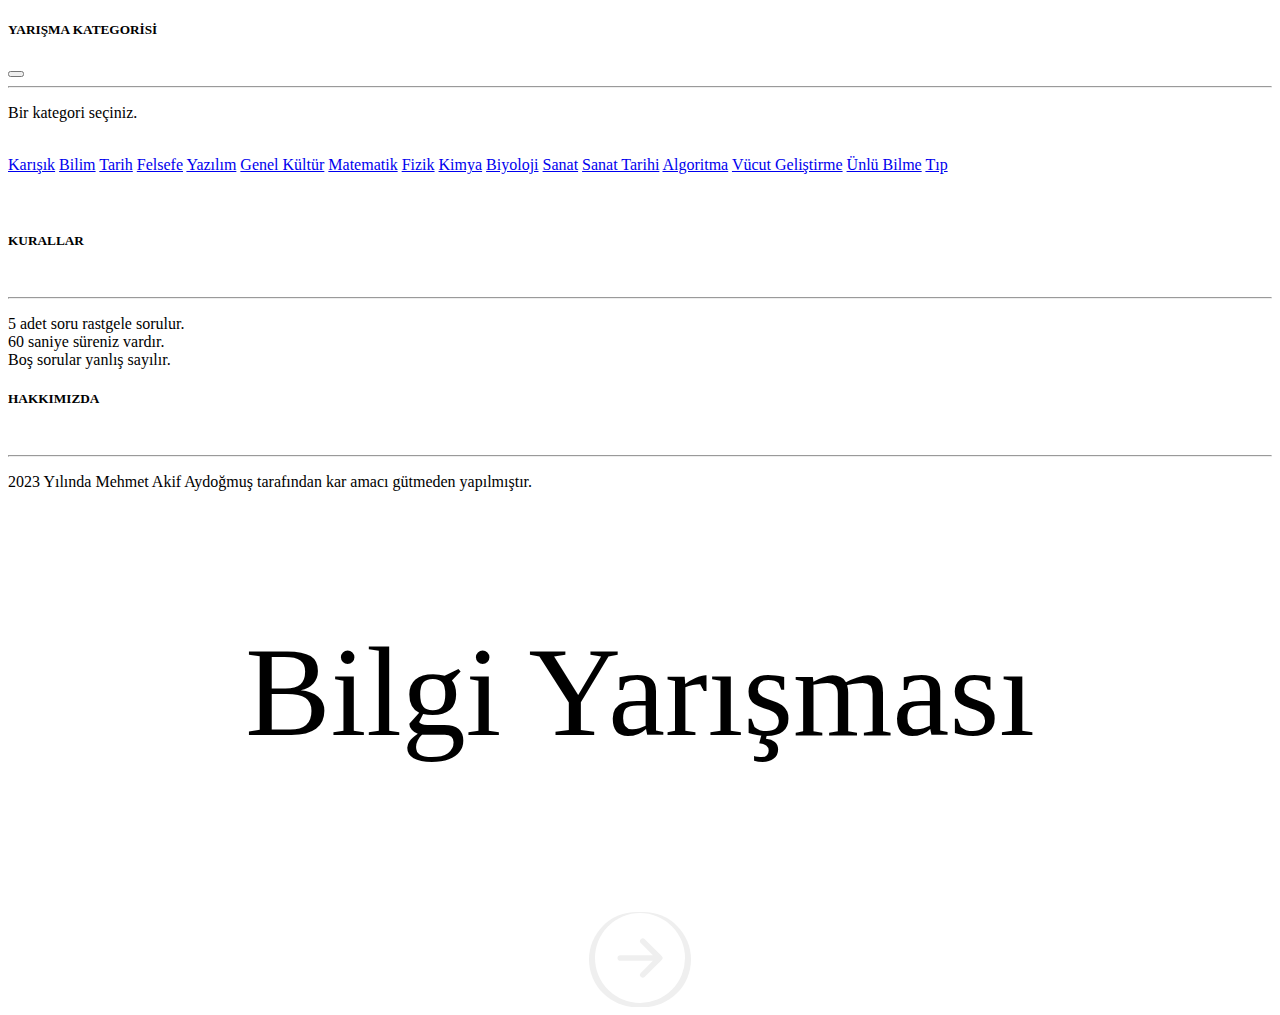
<file: yarışms/index.html>
<!doctype html>
<html lang="en">
  <head>
    <meta charset="utf-8">
    <meta name="viewport" content="width=device-width, initial-scale=1">
    <title>Yarışma</title>
    <link rel="stylesheet" href="style.css">
    <link href="https://cdn.jsdelivr.net/npm/bootstrap@5.3.0-alpha1/dist/css/bootstrap.min.css" rel="stylesheet" integrity="sha384-GLhlTQ8iRABdZLl6O3oVMWSktQOp6b7In1Zl3/Jr59b6EGGoI1aFkw7cmDA6j6gD" crossorigin="anonymous">
  </head>
  <body class="bg-info">
    <div class="offcanvas offcanvas-start w-100" data-bs-backdrop="static" tabindex="-1" id="staticBackdrop" aria-labelledby="staticBackdropLabel">
        <div class="offcanvas-header">
          <h5 class="offcanvas-title" id="staticBackdropLabel"> YARIŞMA KATEGORİSİ</h5>
          <button type="button" class="btn-close" data-bs-dismiss="offcanvas" aria-label="Close"></button>
        </div><hr>
        <div class="offcanvas-body">
          <div>
            <p class="text-muted">Bir kategori seçiniz.</p><br>
            <a href="karisik.html" class="btn btn-info m-2 p-3 fw-semibold" >Karışık</a>
            <a href="bilim.html" class="btn btn-info m-2 p-3 fw-semibold">Bilim</a>
            <a href="tarih.html" class="btn btn-info m-2 p-3 fw-semibold">Tarih</a>
            <a href="felsefe.html" class="btn btn-info m-2 p-3 fw-semibold">Felsefe</a>
            <a href="yazilim.html" class="btn btn-info m-2 p-3 fw-semibold">Yazılım</a>
            <a href="genel.html" class="btn btn-info m-2 p-3 fw-semibold">Genel Kültür</a>
            <a href="matematik.html" class="btn btn-info m-2 p-3 fw-semibold">Matematik</a>
            <a href="fizik.html" class="btn btn-info m-2 p-3 fw-semibold">Fizik</a>
            <a href="kimya.html" class="btn btn-info m-2 p-3 fw-semibold">Kimya</a>
            <a href="biyoloji.html" class="btn btn-info m-2 p-3 fw-semibold">Biyoloji</a>
            <a href="sanat.html" class="btn btn-info m-2 p-3 fw-semibold">Sanat</a>
            <a href="sanattarihi.html" class="btn btn-info m-2 p-3 fw-semibold">Sanat Tarihi</a>
            <a href="algoritma.html" class="btn btn-info m-2 p-3 fw-semibold">Algoritma</a>
            <a href="vucut.html" class="btn btn-info m-2 p-3 fw-semibold">Vücut Geliştirme</a>
            <a href="unlu.html" class="btn btn-info m-2 p-3 fw-semibold">Ünlü Bilme</a>
            <a href="tip.html" class="btn btn-info m-2 p-3 fw-semibold">Tıp</a>
          </div><br><br>
          <div class="offcanvas-header">
            <h5 class="offcanvas-title" id="staticBackdropLabel">KURALLAR</h5><br>
          </div><hr>
            <p class="text-muted">5 adet soru rastgele sorulur. <br> 60 saniye süreniz vardır. <br> Boş sorular yanlış sayılır.</p>

            <div class="offcanvas-header">
                <h5 class="offcanvas-title" id="staticBackdropLabel">HAKKIMIZDA</h5><br>
              </div><hr>
                <p class="text-muted">2023 Yılında Mehmet Akif Aydoğmuş tarafından kar amacı gütmeden yapılmıştır.</p>
    
        </div>
      </div>
<center>


    <div class="position-absolute top-50 start-50 translate-middle">
    <p class="fw-bold lh-1 text-white" style="font-size: 10vw;">Bilgi Yarışması</p><br>
    <button class="btn ac bg-transparent" type="button" data-bs-toggle="offcanvas" data-bs-target="#staticBackdrop" aria-controls="staticBackdrop">
    <svg xmlns="http://www.w3.org/2000/svg" width="90" height="90" fill="white" class="bi bi-arrow-right-circle-fill" viewBox="0 0 16 16">
        <path d="M8 0a8 8 0 1 1 0 16A8 8 0 0 1 8 0zM4.5 7.5a.5.5 0 0 0 0 1h5.793l-2.147 2.146a.5.5 0 0 0 .708.708l3-3a.5.5 0 0 0 0-.708l-3-3a.5.5 0 1 0-.708.708L10.293 7.5H4.5z"/>
      </svg>
    </button>
    </div>
</center>
    <script src="https://cdn.jsdelivr.net/npm/bootstrap@5.3.0-alpha1/dist/js/bootstrap.bundle.min.js" integrity="sha384-w76AqPfDkMBDXo30jS1Sgez6pr3x5MlQ1ZAGC+nuZB+EYdgRZgiwxhTBTkF7CXvN" crossorigin="anonymous"></script>
  </body>
</html>
</file>
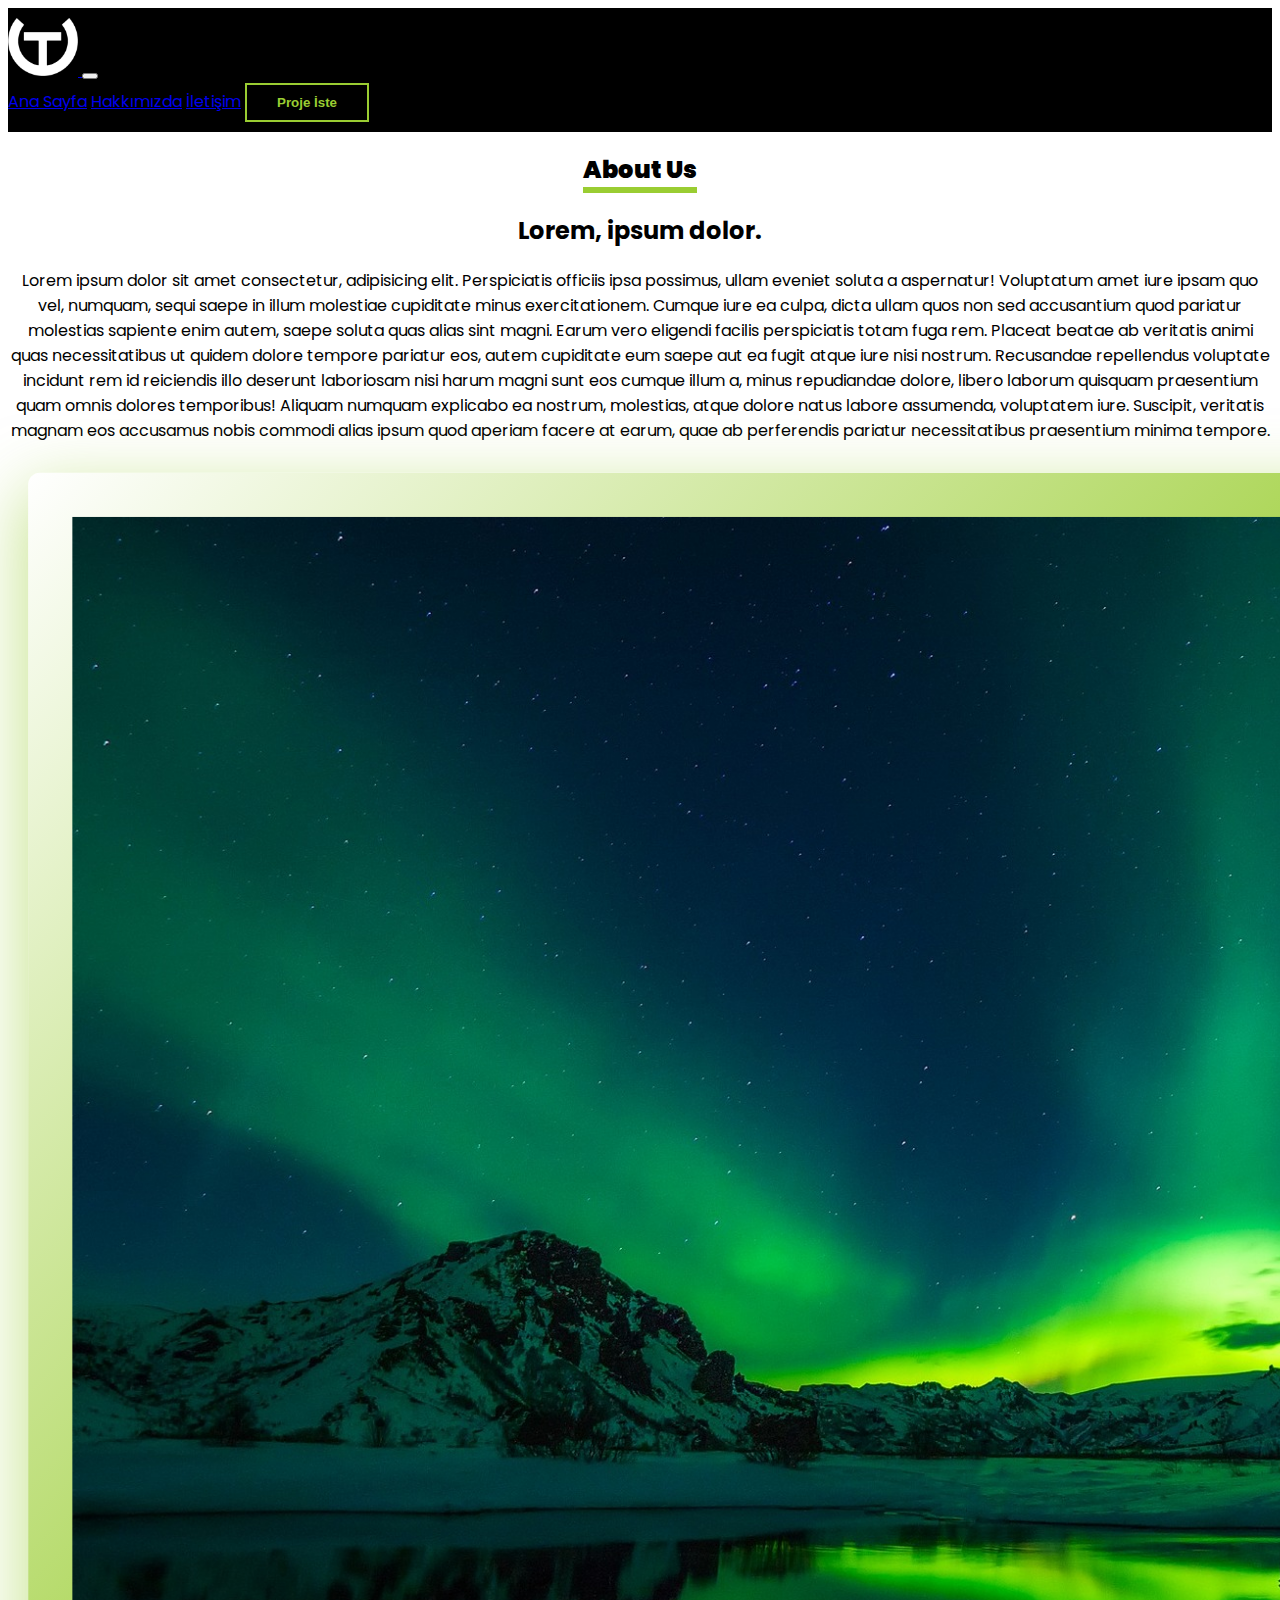
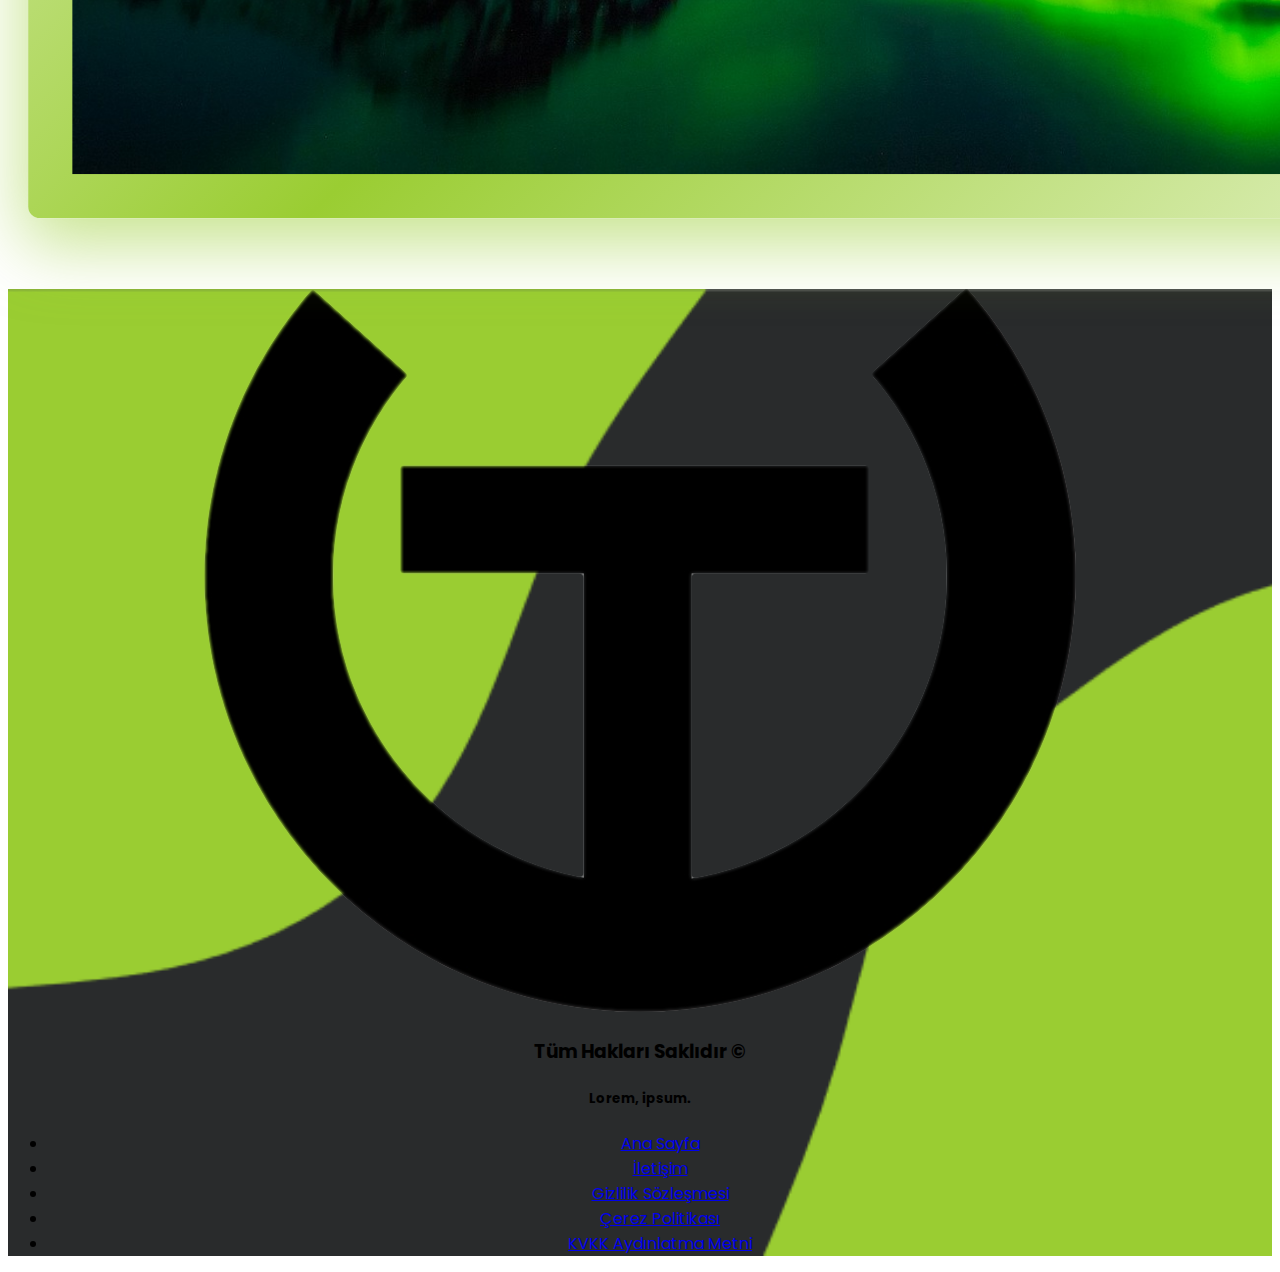
<file: sirketornek/about.html>
<!doctype html>
<html lang="en">
  <head>
    <meta charset="utf-8">
    <meta name="viewport" content="width=device-width, initial-scale=1">

    <link href="https://cdn.jsdelivr.net/npm/bootstrap@5.0.2/dist/css/bootstrap.min.css" rel="stylesheet" integrity="sha384-EVSTQN3/azprG1Anm3QDgpJLIm9Nao0Yz1ztcQTwFspd3yD65VohhpuuCOmLASjC" crossorigin="anonymous">
    <link rel="stylesheet" href="style.css">
    <link rel="stylesheet" href="https://fonts.googleapis.com/css2?family=Material+Symbols+Outlined:opsz,wght,FILL,GRAD@48,400,0,0" />
    <link rel="preconnect" href="https://fonts.googleapis.com">
    <link rel="preconnect" href="https://fonts.gstatic.com" crossorigin>
    <link href="https://fonts.googleapis.com/css2?family=Poppins:ital,wght@0,100;0,200;0,300;0,400;0,500;0,600;0,700;0,800;0,900;1,100;1,200;1,300;1,400;1,500;1,600;1,700;1,800;1,900&display=swap" rel="stylesheet">
    <title>Şirket Örnek Sitesi</title>
  </head>
  <body class="bg-dark text-white">
    <nav class="navbar navbar-expand-sm navbar-dark sticky-top w-100 navBar">
        <div class="container-fluid ps-sm-5 pe-sm-5 ps-3 pe-3">
          <a class="navbar-brand" href="#">
            <img src="noname-cutout.png" alt="" width="70">
          </a>
          
          <button class="navbar-toggler" type="button" data-bs-toggle="collapse" data-bs-target="#navbarNavAltMarkup" aria-controls="navbarNavAltMarkup" aria-expanded="false" aria-label="Toggle navigation">
            <span class="navbar-toggler-icon"></span>
          </button>
          <div class="collapse navbar-collapse" id="navbarNavAltMarkup">
            <div class="navbar-nav">
              <a class="nav-link" aria-current="page" href="index.html">Ana Sayfa</a>
              <a class="nav-link active" href="about.html">Hakkımızda</a>
              <a class="nav-link" href="contact.html">İletişim</a>
              <button class="btn fButton ms-3" type="submit">Proje İste</button>
            </div>
          </div>

        </div>
        
      </nav>
      <center>
      <div class="container-fluid bg-gradient">
            <div class="row">
              <div class="col-12 mt-5">
                <h2 class="who">About Us</h2>
              </div>
            </div>
            <div class="row m-5">
              <div class="col-sm-6">
                <h2 class="text-start">Lorem, ipsum dolor.</h2>
                <p class="text-start">Lorem ipsum dolor sit amet consectetur, adipisicing elit. Perspiciatis officiis ipsa possimus, ullam eveniet soluta a aspernatur! Voluptatum amet iure ipsam quo vel, numquam, sequi saepe in illum molestiae cupiditate minus exercitationem. Cumque iure ea culpa, dicta ullam quos non sed accusantium quod pariatur molestias sapiente enim autem, saepe soluta quas alias sint magni. Earum vero eligendi facilis perspiciatis totam fuga rem. Placeat beatae ab veritatis animi quas necessitatibus ut quidem dolore tempore pariatur eos, autem cupiditate eum saepe aut ea fugit atque iure nisi nostrum. Recusandae repellendus voluptate incidunt rem id reiciendis illo deserunt laboriosam nisi harum magni sunt eos cumque illum a, minus repudiandae dolore, libero laborum quisquam praesentium quam omnis dolores temporibus! Aliquam numquam explicabo ea nostrum, molestias, atque dolore natus labore assumenda, voluptatem iure. Suscipit, veritatis magnam eos accusamus nobis commodi alias ipsum quod aperiam facere at earum, quae ab perferendis pariatur necessitatibus praesentium minima tempore.</p>
              </div>
              <div class="col-sm-6">
                <img src="iceland-2111811_1920.jpg" class="img-thumbnail contact2" alt="">
              </div>
            </div>
            
            <br>
          </div>
        <br>
      </div>
      <div class="container-fluid bottom-0 footer">
        <div class="row">
          <div class="col-sm-4">
            <img src="logo14-cutout.png" alt="" class="img-thumbnail w-25 m-5">
          </div>
          <div class="col-sm-4">
            <h3 class="mt-5">Tüm Hakları Saklıdır ©</h3>
            <h5>Lorem, ipsum.</h5>
          </div>
          <div class="col-sm-4">
            <nav class="navbar navbar-dark float-end m-4 text-end">
              <div class="container-fluid">
                <div class="navbar" id="navbarNav">
                  <ul class="navbar-nav">
                    <li class="nav-item">
                      <a class="nav-link" aria-current="page" href="index.html">Ana Sayfa</a>
                    </li>
                    <li class="nav-item">
                      <a class="nav-link" href="contact.html">İletişim</a>
                    </li>
                    <li class="nav-item">
                      <a class="nav-link" aria-current="page" href="#">Gizlilik Sözleşmesi</a>
                    </li>
                    <li class="nav-item">
                      <a class="nav-link" href="#">Çerez Politikası</a>
                    </li>
                    <li class="nav-item">
                      <a class="nav-link" href="#">KVKK Aydınlatma Metni</a>
                    </li>

                  </ul>
                </div>
              </div>
            </nav>
          </div>
        </div>
      </div>
    </center>
    <script src="https://cdn.jsdelivr.net/npm/bootstrap@5.0.2/dist/js/bootstrap.bundle.min.js" integrity="sha384-MrcW6ZMFYlzcLA8Nl+NtUVF0sA7MsXsP1UyJoMp4YLEuNSfAP+JcXn/tWtIaxVXM" crossorigin="anonymous"></script>
  </body>
</html>
</file>
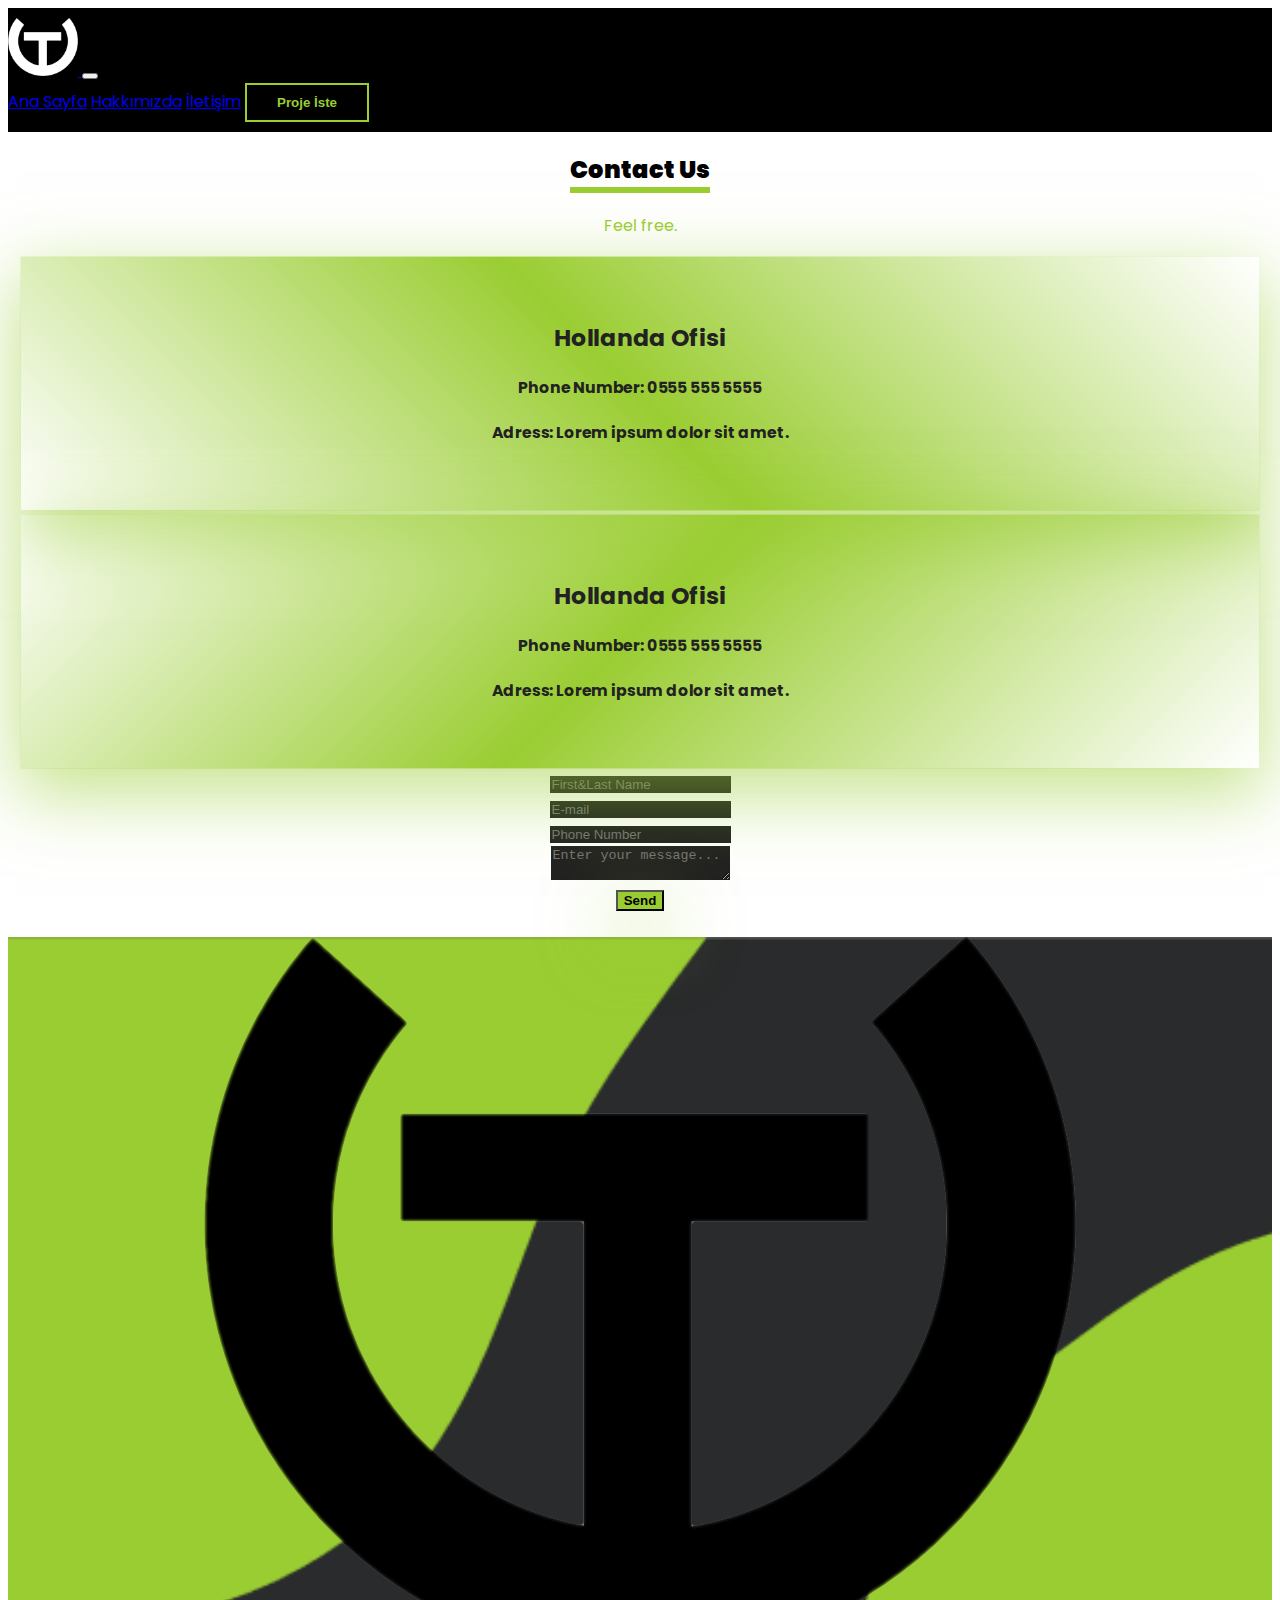
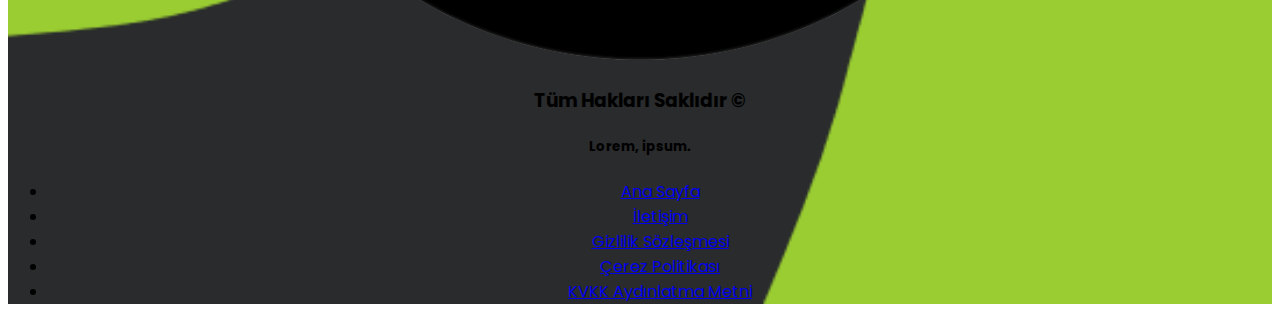
<file: sirketornek/contact.html>
<!doctype html>
<html lang="en">
  <head>
    <meta charset="utf-8">
    <meta name="viewport" content="width=device-width, initial-scale=1">

    <link href="https://cdn.jsdelivr.net/npm/bootstrap@5.0.2/dist/css/bootstrap.min.css" rel="stylesheet" integrity="sha384-EVSTQN3/azprG1Anm3QDgpJLIm9Nao0Yz1ztcQTwFspd3yD65VohhpuuCOmLASjC" crossorigin="anonymous">
    <link rel="stylesheet" href="style.css">
    <link rel="stylesheet" href="https://fonts.googleapis.com/css2?family=Material+Symbols+Outlined:opsz,wght,FILL,GRAD@48,400,0,0" />
    <link rel="preconnect" href="https://fonts.googleapis.com">
    <link rel="preconnect" href="https://fonts.gstatic.com" crossorigin>
    <link href="https://fonts.googleapis.com/css2?family=Poppins:ital,wght@0,100;0,200;0,300;0,400;0,500;0,600;0,700;0,800;0,900;1,100;1,200;1,300;1,400;1,500;1,600;1,700;1,800;1,900&display=swap" rel="stylesheet">
    <title>Şirket Örnek Sitesi</title>
  </head>
  <body class="bg-dark text-white">
    <nav class="navbar navbar-expand-sm navbar-dark sticky-top w-100 navBar">
        <div class="container-fluid ps-sm-5 pe-sm-5 ps-3 pe-3">
          <a class="navbar-brand" href="#">
            <img src="noname-cutout.png" alt="" width="70">
          </a>
          
          <button class="navbar-toggler" type="button" data-bs-toggle="collapse" data-bs-target="#navbarNavAltMarkup" aria-controls="navbarNavAltMarkup" aria-expanded="false" aria-label="Toggle navigation">
            <span class="navbar-toggler-icon"></span>
          </button>
          <div class="collapse navbar-collapse" id="navbarNavAltMarkup">
            <div class="navbar-nav">
              <a class="nav-link" aria-current="page" href="index.html">Ana Sayfa</a>
              <a class="nav-link" href="about.html">Hakkımızda</a>
              <a class="nav-link active" href="contact.html">İletişim</a>
              <button class="btn fButton ms-3" type="submit">Proje İste</button>
            </div>
          </div>

        </div>
        
      </nav>
      <center>
      <div class="container-fluid bg-gradient">
        <div class="row">
          <div class="col-12 mt-5">
            <h2 class="who">Contact Us</h2>
            <p style="color: yellowgreen;">Feel free.</p>
          </div>
        </div>
        <div class="row m-3">
          <div class="col-sm-6 contact">
            <h2>Hollanda Ofisi</h2>
            <h4>Phone Number: 0555 555 5555</h4>
            <h4>Adress: Lorem ipsum dolor sit amet.</h4>
          </div>
          <div class="col-sm-6 contact2">
            <h2>Hollanda Ofisi</h2>
            <h4>Phone Number: 0555 555 5555</h4>
            <h4>Adress: Lorem ipsum dolor sit amet.</h4>
          </div>
        </div>
        <div class="row g-3 m-3">
          <div class="col-sm-4">
            <input type="text" class="form-control p-3 form" placeholder="First&Last Name" aria-label="First name">
          </div>
          <div class="col-sm-4">
            <input type="email" class="form-control p-3 form" placeholder="E-mail" aria-label="Last name">
          </div>
          <div class="col-sm-4">
            <input type="text" class="form-control p-3 form" placeholder="Phone Number" aria-label="Last name">
          </div>
        </div>
        <div class="row m-5">
          <div class="col">
            <textarea class="w-100 p-3 form" placeholder="Enter your message..."></textarea>
          </div>
        </div>
        <div class="row m-5">
          <button class="btn btnsend p-2">Send</button>
        </div>
        <br>
      </div>
      <div class="container-fluid bottom-0 footer">
        <div class="row">
          <div class="col-sm-4">
            <img src="logo14-cutout.png" alt="" class="img-thumbnail w-25 m-5">
          </div>
          <div class="col-sm-4">
            <h3 class="mt-5">Tüm Hakları Saklıdır ©</h3>
            <h5>Lorem, ipsum.</h5>
          </div>
          <div class="col-sm-4">
            <nav class="navbar navbar-dark float-end m-4 text-end">
              <div class="container-fluid">
                <div class="navbar" id="navbarNav">
                  <ul class="navbar-nav">
                    <li class="nav-item">
                      <a class="nav-link" aria-current="page" href="index.html">Ana Sayfa</a>
                    </li>
                    <li class="nav-item">
                      <a class="nav-link" href="contact.html">İletişim</a>
                    </li>
                    <li class="nav-item">
                      <a class="nav-link" aria-current="page" href="#">Gizlilik Sözleşmesi</a>
                    </li>
                    <li class="nav-item">
                      <a class="nav-link" href="#">Çerez Politikası</a>
                    </li>
                    <li class="nav-item">
                      <a class="nav-link" href="#">KVKK Aydınlatma Metni</a>
                    </li>

                  </ul>
                </div>
              </div>
            </nav>
          </div>
        </div>
      </div>
    </center>
    <script src="https://cdn.jsdelivr.net/npm/bootstrap@5.0.2/dist/js/bootstrap.bundle.min.js" integrity="sha384-MrcW6ZMFYlzcLA8Nl+NtUVF0sA7MsXsP1UyJoMp4YLEuNSfAP+JcXn/tWtIaxVXM" crossorigin="anonymous"></script>
  </body>
</html>
</file>
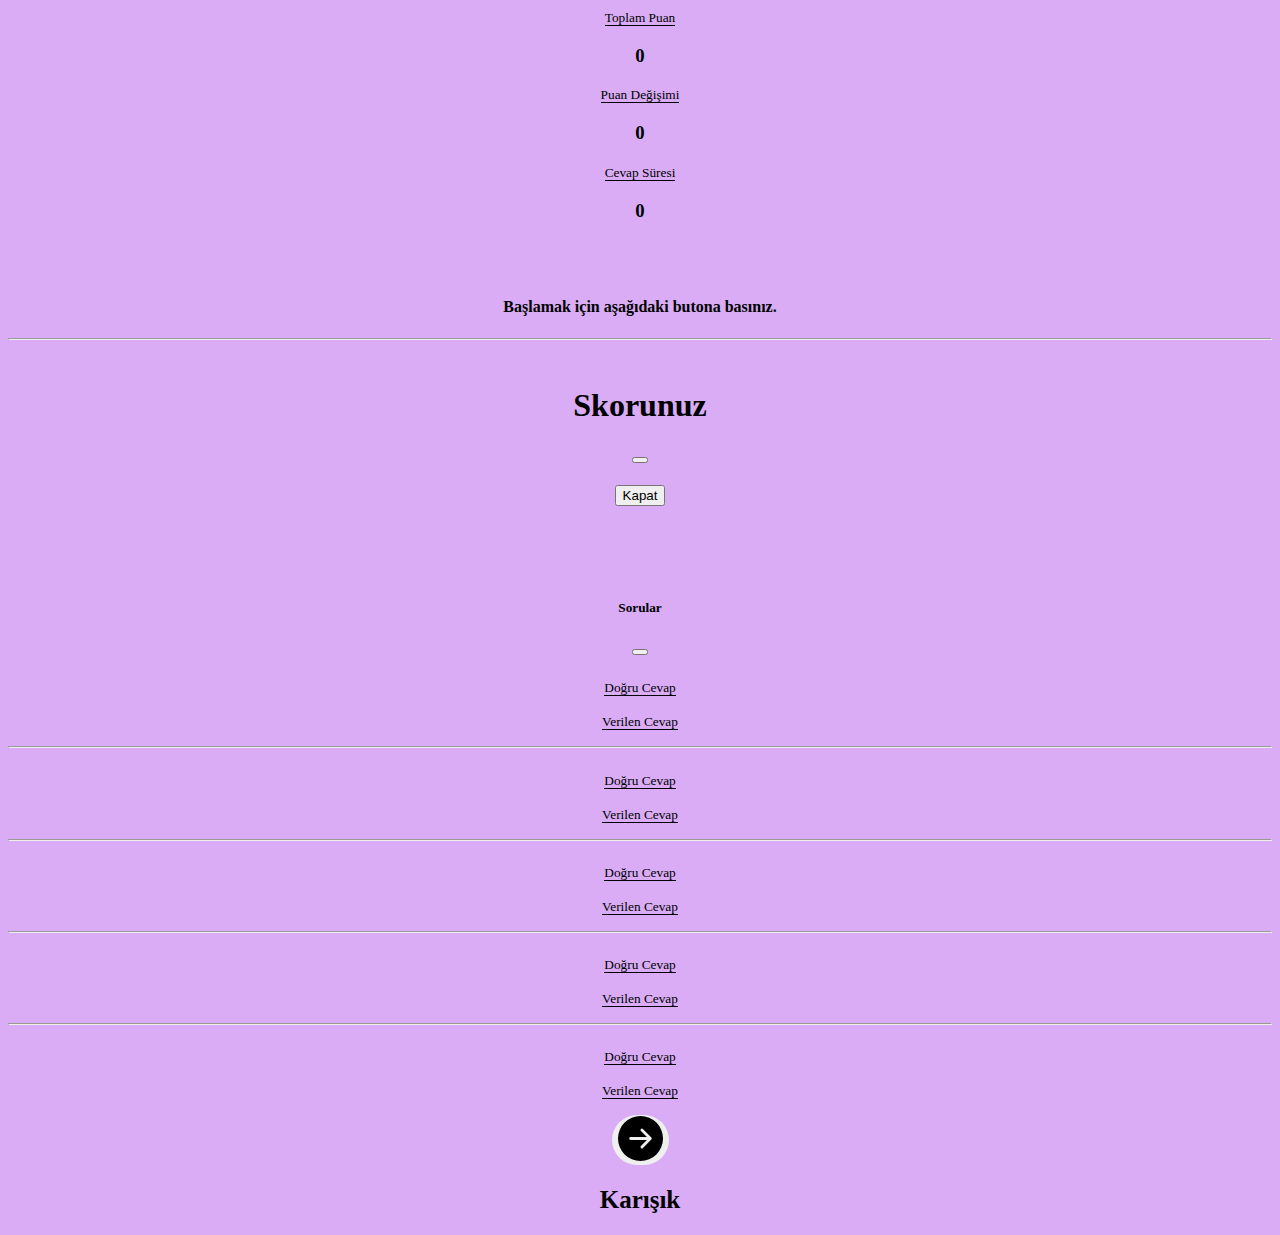
<file: yarışms/karisik.html>
<!doctype html>
<html lang="en">
  <head>
    <meta charset="utf-8">
    <meta name="viewport" content="width=device-width, initial-scale=1">
    <title>Yarışma</title>
    <link rel="stylesheet" href="style.css">
    <link href="https://cdn.jsdelivr.net/npm/bootstrap@5.3.0-alpha1/dist/css/bootstrap.min.css" rel="stylesheet" integrity="sha384-GLhlTQ8iRABdZLl6O3oVMWSktQOp6b7In1Zl3/Jr59b6EGGoI1aFkw7cmDA6j6gD" crossorigin="anonymous">
  </head>
  <body style="background-color: #D9ACF5; transition: 0.5s; overflow-x: hidden;" id="body">
    <center>
    <div class="container-fluid fixed-top bg-white">
      <div class="row">
        <div class="col-4">
          <small style="border-bottom: black 1px solid; transition: 0.5s;" class="fw-bold text-dark">Toplam Puan</small>
          <h3 class="fw-bold" id="skorTable">0</h3>
        </div>
        <div class="col-4">
          <small style="border-bottom: black 1px solid; transition: 0.5s;" class="fw-bold text-dark">Puan Değişimi</small>
          <h3 class="fw-bold" id="howScore" style="transition: 0.5s;">0</h3>
        </div>
        <div class="col-4">
          <small style="border-bottom: black 1px solid; transition: 0.5s;" class="fw-bold text-dark">Cevap Süresi</small>
          <h3 class="fw-bold" id="time" style="transition: 0.5s;">0</h3>
        </div>
        

    </div>
  </div></center>
    <center>

    </center>

    <center>
      <br><br>
    <div class="soru bg-light-subtle rounded-3 p-3 m-5" id="soru-panel" style="transition: 0.5s;">
        <h5 id="q-counter" class="fw-bold"></h5>
        <h4 class="baslik text-center fw-bold" id="bas">Başlamak için aşağıdaki butona basınız.</h4><hr><br>
        <button class="btn btn-warning text-black fw-bold p-3 secenek" id="a" onclick="a()" data-bs-toggle="button" style="display: none;"></button>
        <button class="btn btn-warning text-black fw-bold p-3 secenek" id="fakea" data-bs-toggle="button" style="display: none;"></button>
        <button class="btn btn-warning text-black fw-bold p-3 secenek" id="b" onclick="b()" data-bs-toggle="button" style="display: none;"></button>
        <button class="btn btn-warning text-black fw-bold p-3 secenek" id="fakeb" data-bs-toggle="button" style="display: none;"></button>
        <button class="btn btn-warning text-black fw-bold p-3 secenek" id="c" onclick="c()" data-bs-toggle="button" style="display: none;"></button>
        <button class="btn btn-warning text-black fw-bold p-3 secenek" id="fakec" data-bs-toggle="button" style="display: none;"></button>
        <button class="btn btn-warning text-black fw-bold p-3 secenek" id="d" onclick="d()" data-bs-toggle="button" style="display: none;"></button>
        <button class="btn btn-warning text-black fw-bold p-3 secenek" id="faked" data-bs-toggle="button" style="display: none;"></button>
    </div>
    
    <div class="modal fade" id="staticBackdrop" data-bs-backdrop="static" data-bs-keyboard="false" tabindex="-1" aria-labelledby="staticBackdropLabel" aria-hidden="true">
        <div class="modal-dialog">
          <div class="modal-content">
            <div class="modal-header">
              <h1 class="modal-title fs-5" id="staticBackdropLabel">Skorunuz</h1>
              <button type="button" class="btn-close" data-bs-dismiss="modal" aria-label="Close"></button>
            </div>
            <div class="modal-body">
              <h4 id="dogru" class="text-success fw-bold"></h4>
              <h4 id="yanlis" class="text-danger fw-bold"></h4>
              <h4 id="bos" class="text-warning fw-bold"></h4>
              <h4 id="toplamSure" class="text-warning fw-bold"></h4>
              <h4 id="toplamSure60" class="text-warning fw-bold" style="display: none;"></h4>
            </div>
            <div class="modal-footer">
              <button type="button" class="btn btn-secondary" data-bs-dismiss="modal">Kapat</button>
            </div>
          </div>
        </div>
      </div><br><br>
      <button type="button" class="btn btn-warning text-white fw-bold" data-bs-toggle="modal" data-bs-target="#staticBackdrop" style="display: none;" id="btn-sonuc">
        Sonuçları Gör
      </button><br>  
      
<button class="btn btn-warning text-white fw-bold" type="button" data-bs-toggle="offcanvas" data-bs-target="#offcanvasWithBothOptions" aria-controls="offcanvasWithBothOptions" id="btn-soru" style="display: none;">Soruları Gör</button>
<br><button class="btn btn-warning text-white fw-bold" type="button" onclick="window.location.reload()" style="display: none;" id="reload">Tekrar Oyna</button>
<div class="offcanvas offcanvas-end w-100" data-bs-scroll="true" tabindex="-1" id="offcanvasWithBothOptions" aria-labelledby="offcanvasWithBothOptionsLabel">
  <div class="offcanvas-header">
    <h5 class="offcanvas-title" id="offcanvasWithBothOptionsLabel">Sorular</h5>
    <button type="button" class="btn-close" data-bs-dismiss="offcanvas" aria-label="Close"></button>
  </div>
  <div class="offcanvas-body">
    <h5 class="fw-bold" id="sorulanBaslik1"></h5>
    <p id="sorulanOpa1"></p>
    <p id="sorulanOpb1"></p>
    <p id="sorulanOpc1"></p>
    <p id="sorulanOpd1"></p>
    <small style="border-bottom: black 1px solid;">Doğru Cevap</small>
    <p id="dogrucevap1" class="fw-bold text-success text-uppercase"></p>
    <small style="border-bottom: black 1px solid;">Verilen Cevap</small>
    <p id="kullanicicevap1" class="fw-bold text-uppercase"></p>
    <hr>
    <h5 class="fw-bold" id="sorulanBaslik2"></h5>
    <p id="sorulanOpa2"></p>
    <p id="sorulanOpb2"></p>
    <p id="sorulanOpc2"></p>
    <p id="sorulanOpd2"></p>
    <small style="border-bottom: black 1px solid;">Doğru Cevap</small>
    <p id="dogrucevap2" class="fw-bold text-success text-uppercase"></p>
    <small style="border-bottom: black 1px solid;">Verilen Cevap</small>
    <p id="kullanicicevap2" class="fw-bold text-uppercase"></p>

    <hr>
    <h5 class="fw-bold" id="sorulanBaslik3"></h5>
    <p id="sorulanOpa3"></p>
    <p id="sorulanOpb3"></p>
    <p id="sorulanOpc3"></p>
    <p id="sorulanOpd3"></p>
    <small style="border-bottom: black 1px solid;">Doğru Cevap</small>
    <p id="dogrucevap3" class="fw-bold text-success text-uppercase"></p>
    <small style="border-bottom: black 1px solid;">Verilen Cevap</small>
    <p id="kullanicicevap3" class="fw-bold text-uppercase"></p>

    <hr>
    <h5 class="fw-bold" id="sorulanBaslik4"></h5>
    <p id="sorulanOpa4"></p>
    <p id="sorulanOpb4"></p>
    <p id="sorulanOpc4"></p>
    <p id="sorulanOpd4"></p>
    <small style="border-bottom: black 1px solid;">Doğru Cevap</small>
    <p id="dogrucevap4" class="fw-bold text-success text-uppercase"></p>
    <small style="border-bottom: black 1px solid;">Verilen Cevap</small>
    <p id="kullanicicevap4" class="fw-bold text-uppercase"></p>

    <hr>
    <h5 class="fw-bold" id="sorulanBaslik5"></h5>
    <p id="sorulanOpa5"></p>
    <p id="sorulanOpb5"></p>
    <p id="sorulanOpc5"></p>
    <p id="sorulanOpd5"></p>
    <small style="border-bottom: black 1px solid;">Doğru Cevap</small>
    <p id="dogrucevap5" class="fw-bold text-success text-uppercase"></p>
    <small style="border-bottom: black 1px solid;">Verilen Cevap</small>
    <p id="kullanicicevap5" class="fw-bold text-uppercase"></p>

  </div>
</div>          

    <div class="container-fluid bg-white p-2 fixed-bottom">
      <button class="btn ac bg-transparent" onclick="sorugetir()" type="button">
        <svg xmlns="http://www.w3.org/2000/svg" width="45" height="45" fill="black" class="bi bi-arrow-right-circle-fill" viewBox="0 0 16 16">
            <path d="M8 0a8 8 0 1 1 0 16A8 8 0 0 1 8 0zM4.5 7.5a.5.5 0 0 0 0 1h5.793l-2.147 2.146a.5.5 0 0 0 .708.708l3-3a.5.5 0 0 0 0-.708l-3-3a.5.5 0 1 0-.708.708L10.293 7.5H4.5z"/>
        </svg>
    </button>
  
      <div class="row">
        <div class="col-6">
                <h2 class="m-3 fw-bold" style="font-size: 25px;">Karışık</h2>
        </div>
        <div class="col-6">
            <h2 class="m-3 fw-bold  " style="font-size: 25px;" id="sayac"></h2>
        </div>
    </div>
      </div>
</center>
<script src="script.js"></script>    
<script src="https://cdn.jsdelivr.net/npm/bootstrap@5.3.0-alpha1/dist/js/bootstrap.bundle.min.js" integrity="sha384-w76AqPfDkMBDXo30jS1Sgez6pr3x5MlQ1ZAGC+nuZB+EYdgRZgiwxhTBTkF7CXvN" crossorigin="anonymous"></script>
  </body>
</html>
</file>
<file: style.css>
body{
    background-color: #222;
}
.header{
    font-family: 'Montserrat';
}
.nav{
    color:#f2f2f2;
    background-color:lightseagreen;
    box-shadow: rgba(0, 0, 0, 0.17) 0px -23px 25px 0px inset, rgba(0, 0, 0, 0.15) 0px -36px 30px 0px inset, rgba(0, 0, 0, 0.1) 0px -79px 40px 0px inset, rgba(0, 0, 0, 0.06) 0px 2px 1px, rgba(0, 0, 0, 0.09) 0px 4px 2px, rgba(0, 0, 0, 0.09) 0px 8px 4px, rgba(0, 0, 0, 0.09) 0px 16px 8px, rgba(0, 0, 0, 0.09) 0px 32px 16px;
    font-family: 'Poppins';
    font-weight: 900;
}
.img-thumbnail{
    outline: none;
    border: none;
    background-color: rgba(0, 0, 0, 0);
    border-radius: 20px;
    
}
.bgsea{
    background: linear-gradient(270deg, #20b2aa, #222222);
    background-size: 400% 400%;

    -webkit-animation: AnimationName 30s ease infinite;
    -moz-animation: AnimationName 30s ease infinite;
    -o-animation: AnimationName 30s ease infinite;
    animation: AnimationName 30s ease infinite;
    box-shadow: rgba(32, 178, 170, 0.25) 0px 54px 55px, rgba(32, 178, 170, 0.12) 0px -12px 30px, rgba(32, 178, 170, 0.12) 0px 4px 6px, rgba(32, 178, 170, 0.17) 0px 12px 13px, rgba(32, 178, 170, 0.09) 0px -3px 5px;
    border-radius: 20px;
    font-family: 'Montserrat';
    transform: scale(0.95);
}
@-webkit-keyframes AnimationName {
    0%{background-position:0% 50%}
    50%{background-position:100% 50%}
    100%{background-position:0% 50%}
}
@-moz-keyframes AnimationName {
    0%{background-position:0% 50%}
    50%{background-position:100% 50%}
    100%{background-position:0% 50%}
}
@-o-keyframes AnimationName {
    0%{background-position:0% 50%}
    50%{background-position:100% 50%}
    100%{background-position:0% 50%}
}
@keyframes AnimationName {
    0%{background-position:0% 50%}
    50%{background-position:100% 50%}
    100%{background-position:0% 50%}
}

.button-57 {
  position: relative;
  overflow: hidden;
  border: 1px solid #18181a;
  color: #18181a;
  display: inline-block;
  font-size: 15px;
  line-height: 15px;
  padding: 18px 18px 17px;
  text-decoration: none;
  cursor: pointer;
  background: #fff;
  user-select: none;
  -webkit-user-select: none;
  touch-action: manipulation;
}

.button-57 span:first-child {
  position: relative;
  transition: color 600ms cubic-bezier(0.48, 0, 0.12, 1);
  z-index: 10;
}

.button-57 span:last-child {
  color: white;
  display: block;
  position: absolute;
  bottom: 0;
  transition: all 500ms cubic-bezier(0.48, 0, 0.12, 1);
  z-index: 100;
  opacity: 0;
  top: 50%;
  left: 50%;
  transform: translateY(225%) translateX(-50%);
  height: 14px;
  line-height: 13px;
}

.button-57:after {
  content: "";
  position: absolute;
  bottom: -50%;
  left: 0;
  width: 100%;
  height: 100%;
  background-color: black;
  transform-origin: bottom center;
  transition: transform 600ms cubic-bezier(0.48, 0, 0.12, 1);
  transform: skewY(9.3deg) scaleY(0);
  z-index: 50;
}

.button-57:hover:after {
  transform-origin: bottom center;
  transform: skewY(9.3deg) scaleY(2);
}

.button-57:hover span:last-child {
  transform: translateX(-50%) translateY(-100%);
  opacity: 1;
  transition: all 900ms cubic-bezier(0.48, 0, 0.12, 1);
}
.golge{
    box-shadow: rgba(0, 0, 0, 0.56) 0px 22px 70px 4px;
}
</file>
<file: havadurumu/style.css>
*{
    margin: 0;
    padding: 0;
    box-sizing: border-box;
}

body {
    color: #93C6E7 !important;
    background-image: url(back2.jpg);
    background-position: center;
    background-size: cover;
    font-family: "Poppins" !important;
    height: 100vh;
    overflow-x: hidden;
}

.app{
    margin-top: 2vh;
    margin-bottom: 2vh;
    display: flex;
    flex-direction: column;
    align-items: center;
    text-align: center;
    background-color: #f9f1e8;
    width: 80%;
    padding: 70px 10px;
    border-radius: 20px;
    box-shadow: rgba(50, 50, 93, 0.25) 0px 50px 100px -20px, rgba(0, 0, 0, 0.3) 0px 30px 60px -30px;
}
.header h1{
    font-size: 50px;
}
.header input{
    width: 100%;
    border: 0;
    outline: 0;
    font-size: 20px;
    color: #000000;
    padding: 10px 20px;
    border-radius: 20px;
    box-shadow: rgba(50, 50, 105, 0.15) 0px 2px 5px 0px, rgba(0, 0, 0, 0.05) 0px 1px 1px 0px;
}
.content{
    margin-top: 10px;
}
.city{
    font-size: 35px;
    font-weight: 500;
    margin-bottom: 10px;
}
.temp{
    font-size: 100px;
    font-weight: 700;
    margin-bottom: 15px;
}
.minmax{
    font-size: 24px;
}
.humidity{
    font-size: 24px;
}
#search{
    padding: 10px 15px;
    margin-top: 5px;
    box-shadow: rgba(50, 50, 105, 0.15) 0px 2px 5px 0px, rgba(0, 0, 0, 0.05) 0px 1px 1px 0px;
    outline: none;
    border:none;
    border-radius: 10px;
    background-color: white;

}
.material-symbols-outlined{
    transform: scale(1.1);
}
.col-sm-3{
    border-bottom: rgba(0, 0, 0, 0.3) 1px solid;
}
</file>
<file: pomodorotimer/style.css>
body {
    background-color: #FEFAE0;
}
.set{
    background-color: #DBE4C6;
    font-family: 'Cormorant Garamond', serif;
}
.set:nth-child(2){
    background-color: #BBD6B8;
}
.logo {
    font-family: 'Abril Fatface', cursive;
    color: #867070;
}
.clck{
    font-family: 'Yanone Kaffeesatz', sans-serif;
    color: #867070;
    border-radius: 20px;
    box-shadow: rgba(50, 50, 93, 0.25) 0px 30px 60px -12px inset, rgba(0, 0, 0, 0.3) 0px 18px 36px -18px inset;
}
.right{
    border-top-right-radius: 0;
    border-bottom-right-radius: 0;
}
.left {
    border-top-left-radius: 0;
    border-bottom-left-radius: 0;
}
.input {
    background-color: #00000000;
    border: none;
    box-shadow: rgba(50, 50, 93, 0.25) 0px 30px 60px -12px inset, rgba(0, 0, 0, 0.3) 0px 18px 36px -18px inset;
    border-radius: 20px;
    padding: 5px;
}
.input:focus{
    outline-style: none;
}
.minandsec{
    display: flex;
    justify-content: space-around;
}
.enter{
    display: flex;
    justify-content: space-around;
}
#pomodoroCounterDiv{
    display: flex;
    justify-content: space-between;
}
#pomodoroCounter{
    background-color: #BBD6B8;
    padding: 13px;
    border-radius: 22px;
    font-weight: bolder;
}

#startbutton{
    border-radius: 20px;
    background-color: #867070;
    border-color: #867070;
    font-weight: 900;
    font-family: 'Cormorant Garamond', serif;
    font-size: 20px;
}
#offcanvasBottom{
    background-color: #edead3;
    font-family: 'Cormorant Garamond', serif;
}

.ct{
    font-family: "Poppins";
    font-weight: 500;
    background-color: #adab99;
    box-shadow: rgba(0, 0, 0, 0.09) 0px 2px 1px, rgba(0, 0, 0, 0.09) 0px 4px 2px, rgba(0, 0, 0, 0.09) 0px 8px 4px, rgba(0, 0, 0, 0.09) 0px 16px 8px, rgba(0, 0, 0, 0.09) 0px 32px 16px;;
}
</file>
<file: sirketornek/style.css>
/* .slide {
    height: 10px;
    width: 100%;
    max-height: 100px;
    max-width: 100%;
} */
body {
    font-family: "Poppins";
}
.navBar {
    background-color: rgba(0,0,0,1);
    padding: 10px 0;
    color: aliceblue;
}
.navbar-toggler{
    outline: none;
}

.who {
    width: max-content;
    border-bottom: 6px yellowgreen solid;
    font-weight: 900;
}
.carousel-item img{
    max-width: max-content;
    max-height: 88vh;
}
.cButton {
    font-weight: 900;
    box-shadow: rgba(0, 0, 0, 0.17) 0px -23px 25px 0px inset, rgba(0, 0, 0, 0.15) 0px -36px 30px 0px inset, rgba(0, 0, 0, 0.1) 0px -79px 40px 0px inset, rgba(0, 0, 0, 0.06) 0px 2px 1px, rgba(0, 0, 0, 0.09) 0px 4px 2px, rgba(0, 0, 0, 0.09) 0px 8px 4px, rgba(0, 0, 0, 0.09) 0px 16px 8px, rgba(0, 0, 0, 0.09) 0px 32px 16px;
    outline: none;
    border: none;
}
.features{
    border-left: 2px solid yellowgreen;
    border-right: 2px solid yellowgreen;
    border-radius: 5px;
    padding: 10px;
    margin-bottom: 10px;
    background-color: rgba(0, 0, 0, .4);
    transform: scale(0.97);
    transition: 0.4s;
}
.features h3{
    font-weight: 900;
}
.features:hover{
    background-color: yellowgreen;
    cursor: pointer;
    color: rgba(0, 0, 0, .6);
    border-left: 2px solid rgba(0, 0, 0, 1);
    border-right: 2px solid rgba(0, 0, 0, 1);
    transform: rotate(1deg);
}
.backimg{
    width: 100px;
    position: absolute;
    opacity: 0.3;
    fill: aliceblue;
    transform: rotate(13deg);
}
.fButton{
    font-weight: 900;
    background-color: rgba(0, 0, 0, .0);
    color: white;
    padding: 10px 30px;
    border-radius: 0;
    transition: 0.4s;
    border: 2px yellowgreen solid;
    color: yellowgreen;
}
.fButton:hover{

    border: 2px yellowgreen solid;
    color: white;
    background-color: yellowgreen;
}
.img-thumbnail{
    border: none;
    background-color: rgba(0, 0, 0, .0);
    border-radius: 12px;
}
.backgroundimg2{
    background: rgb(131,58,180);
    background: linear-gradient(45deg, rgba(131,58,180,0) 0%, rgba(154,205,50,1) 49%, rgba(154,205,50,0) 100%); 
    color: #222;
    box-shadow: rgba(154,205,50, 0.56) 0px 22px 70px 4px;
}
.backgroundimg{
    background: rgb(131,58,180);
    background: linear-gradient(135deg, rgba(131,58,180,0) 0%, rgba(154,205,50,1) 49%, rgba(154,205,50,0) 100%); 
    color: #222;
    box-shadow: rgba(154,205,50, 0.56) 0px 22px 70px 4px;
}
.focus{
    border-left: solid 4px yellowgreen;
    border-bottom:  solid 4px yellowgreen;
    border-right:solid 4px yellowgreen;
    transition: 0.4s;
    padding: 10px;
    border-radius: 40px 40px 0 0;
    box-shadow: rgba(0, 0, 0, 0.17) 0px -23px 25px 0px inset, rgba(0, 0, 0, 0.15) 0px -36px 30px 0px inset, rgba(0, 0, 0, 0.1) 0px -79px 40px 0px inset, rgba(0, 0, 0, 0.06) 0px 2px 1px, rgba(0, 0, 0, 0.09) 0px 4px 2px, rgba(0, 0, 0, 0.09) 0px 8px 4px, rgba(0, 0, 0, 0.09) 0px 16px 8px, rgba(0, 0, 0, 0.09) 0px 32px 16px;
    margin-top: 30px;
}
.focus:last-child{
    border-radius: 40px 40px 40px 0;
}
.focus:first-child{
    border-radius: 40px 40px 0 40px;
}
.focus h5 {
    font-weight: 900;
}
.focus:hover{
    background-color: yellowgreen;
}
.cover{
    background-image: url(northern-lights-3273425_1920.jpg);
    box-shadow: rgba(50, 50, 93, 0.25) 0px 30px 60px -12px inset, rgba(0, 0, 0, 0.3) 0px 18px 36px -18px inset;
}
.imgbutton{
    background: rgb(154,205,50);
    background: radial-gradient(circle, rgba(154,205,50,1) 0%, rgba(252,70,107,0) 100%); 
    border-radius: 0;
    padding: 20px;
    font-weight: 900;
    transition: 1s;
}
.imgbutton:hover{
    background-color:rgb(154,205,50) ;
    box-shadow: rgba(154,205,50, 0.56) 0px 22px 70px 4px;
}
button:focus{
    outline: none;
}
.exp{
    background: #799F0C;  /* fallback for old browsers */
    background: -webkit-linear-gradient(to right, #ACBB78, #799F0C);  /* Chrome 10-25, Safari 5.1-6 */
    background: linear-gradient(to right, #ACBB78, #799F0C); /* W3C, IE 10+/ Edge, Firefox 16+, Chrome 26+, Opera 12+, Safari 7+ */
    box-shadow: rgba(154,205,50, 0.25) 0px 50px 100px -20px, rgba(154,205,50, 0.3) 0px 30px 60px -30px, rgba(154,205,50, 0.35) 0px -2px 6px 0px inset;}
.exp h1{
    font-weight: 900;
    font-size: 60px;
}
.exp2{
    font-size: 27px;
    transition: 0.6s;
    padding: 20px;
    background-color: yellowgreen;
    transform: scale(0.97);
}
.exp2 span{
    font-size: 20px;
    font-weight: 900;
}
.exp2:hover{
    background-color: yellowgreen;
    cursor: pointer;
    transform: scale(1);
    color: #222;
    box-shadow: rgba(154,205,50, 0.56) 0px 22px 70px 4px;
}
.deneyim p{
    color: yellowgreen;
    font-size: 23px;
}
.footer{
    background-image: url(blob-scene-haikei.png);
    background-repeat: none;
    background-size: cover;
}
.navA {
    border-right: 1px solid white;
}
.aboutUsbackimg{
    background-image: url(binary-code-475664_1920.jpg);
}
.btnsend{
    background-color: yellowgreen;
    font-weight: 900;
    border-radius: 0px;
    background-color:rgb(154,205,50) ;
    box-shadow: rgba(154,205,50, 0.56) 0px 22px 70px 4px;
    transition: 0.5s;
}
.btnsend:hover{
    background-color:rgb(154,205,50) ;
    box-shadow: rgba(255, 255, 255, 0.56) 0px 22px 70px 4px;
    transform: scale(1.01);
}   
.contact{
    transform: scale(0.98);
    padding: 45px;
    background: rgb(131,58,180);
    background: linear-gradient(45deg, rgba(131,58,180,0) 0%, rgba(154,205,50,1) 49%, rgba(154,205,50,0) 100%); 
    color: #222;
    box-shadow: rgba(154,205,50, 0.56) 0px 22px 70px 4px;
    
}
.contact2{
    transform: scale(0.98);
    padding: 45px;
    background: rgb(131,58,180);
    background: linear-gradient(135deg, rgba(131,58,180,0) 0%, rgba(154,205,50,1) 49%, rgba(154,205,50,0) 100%); 
    color: #222;
    box-shadow: rgba(154,205,50, 0.56) 0px 22px 70px 4px;

}
.form{
    background-color: #222;
    outline: none;
    border: none;
    color: #f2f2f2;
    border-radius: 0;
}
.form:focus{
    background-color: #222;
    outline: none;
    border: none;
    color: #f2f2f2;
    box-shadow: rgba(154,205,50, 0.56) 0px 22px 70px 4px;

}
</file>
<file: yarışms/style.css>
.ac{
    transition: 0.5s;
    border: 0px;
    border-radius: 100px;
}
.ac:hover{
    box-shadow: rgba(0, 0, 0, 0.25) 0px 14px 28px, rgba(0, 0, 0, 0.22) 0px 10px 10px;
}
.secenek{
    margin: 10px;
    transition: 0.5s;
}
</file>
